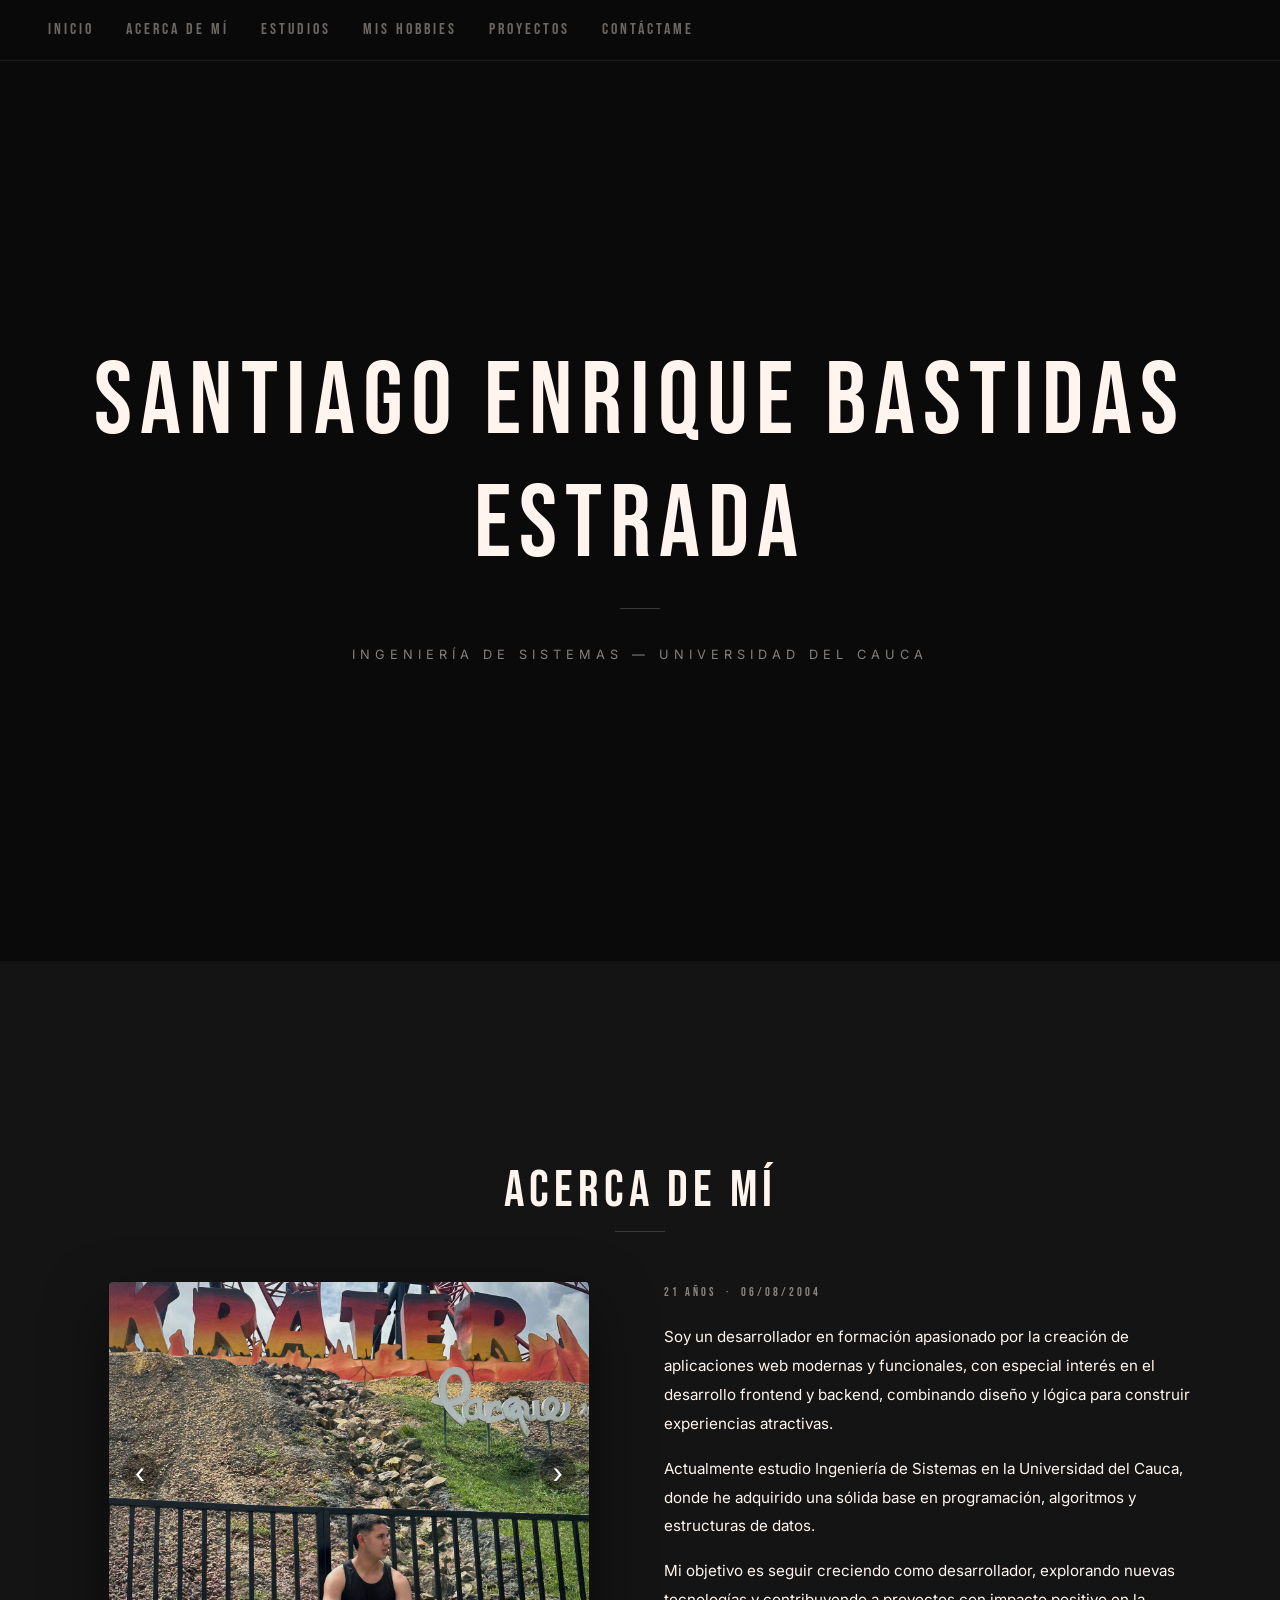
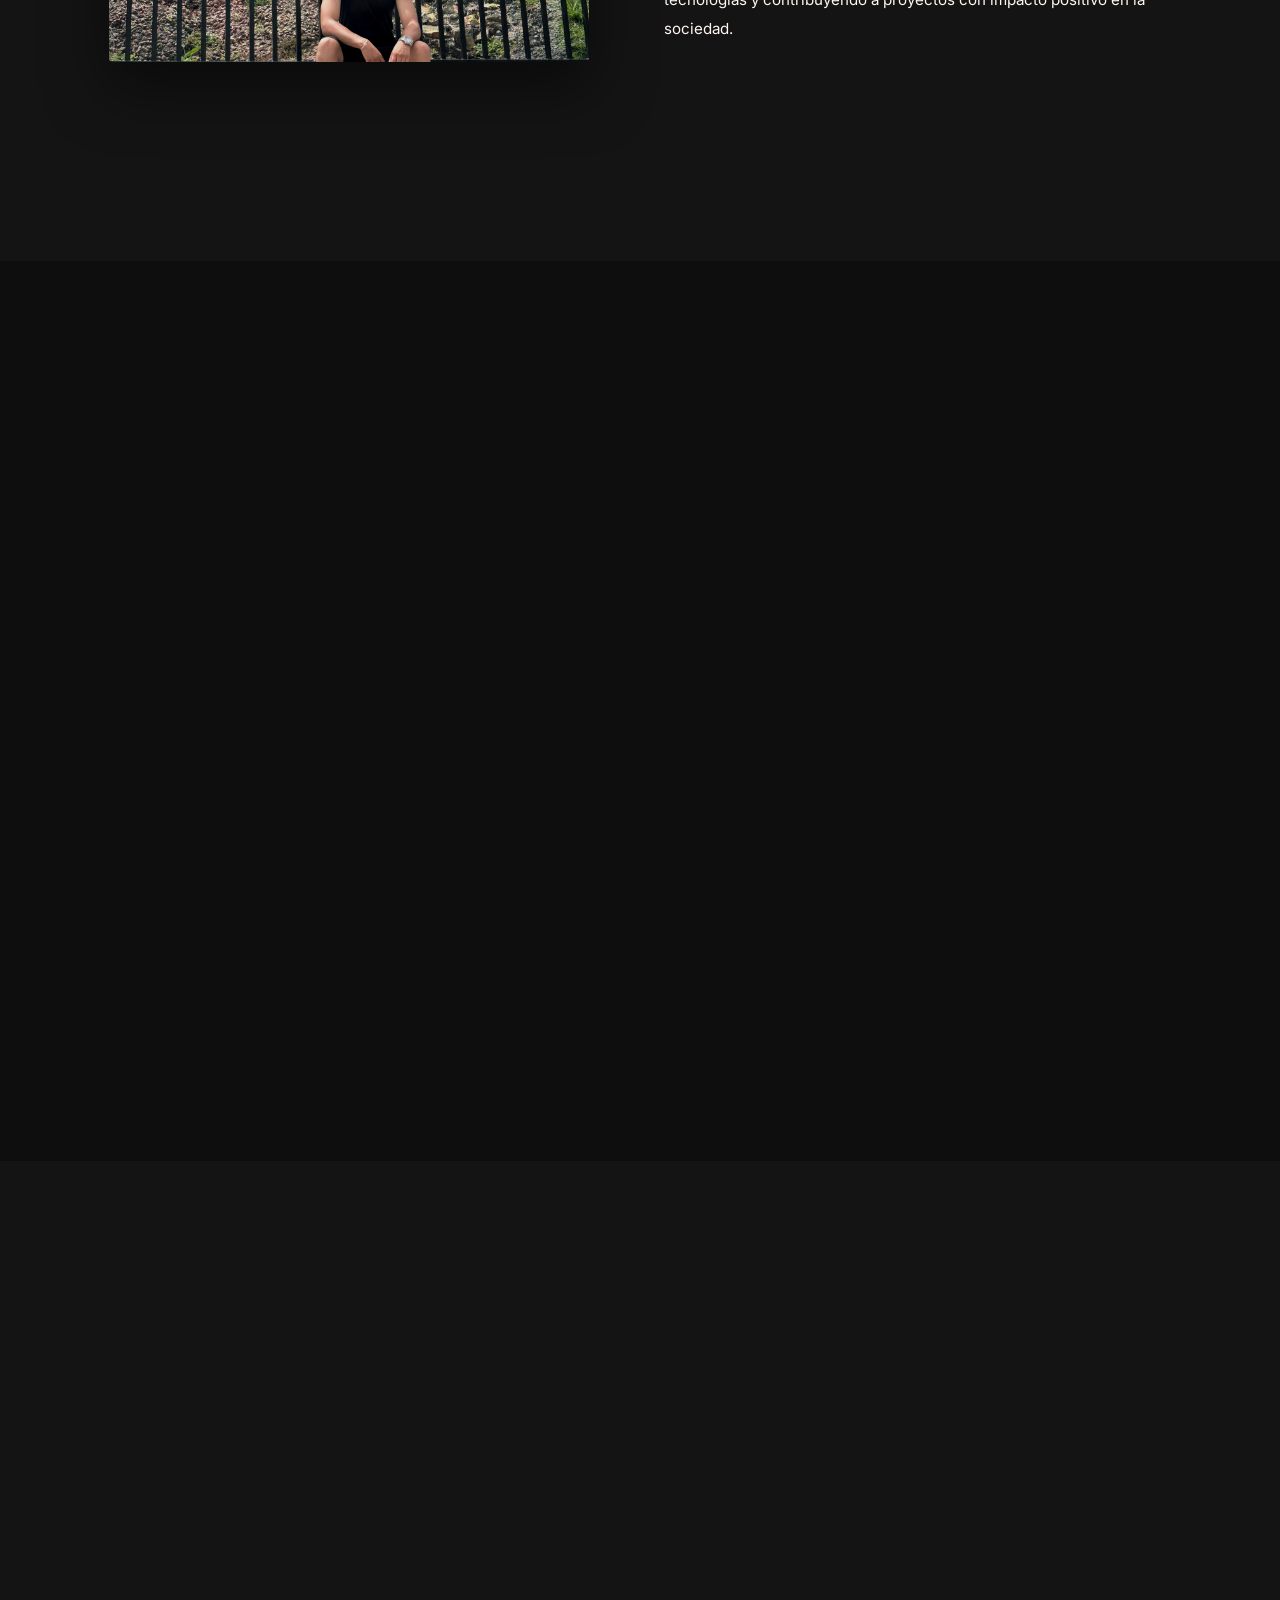
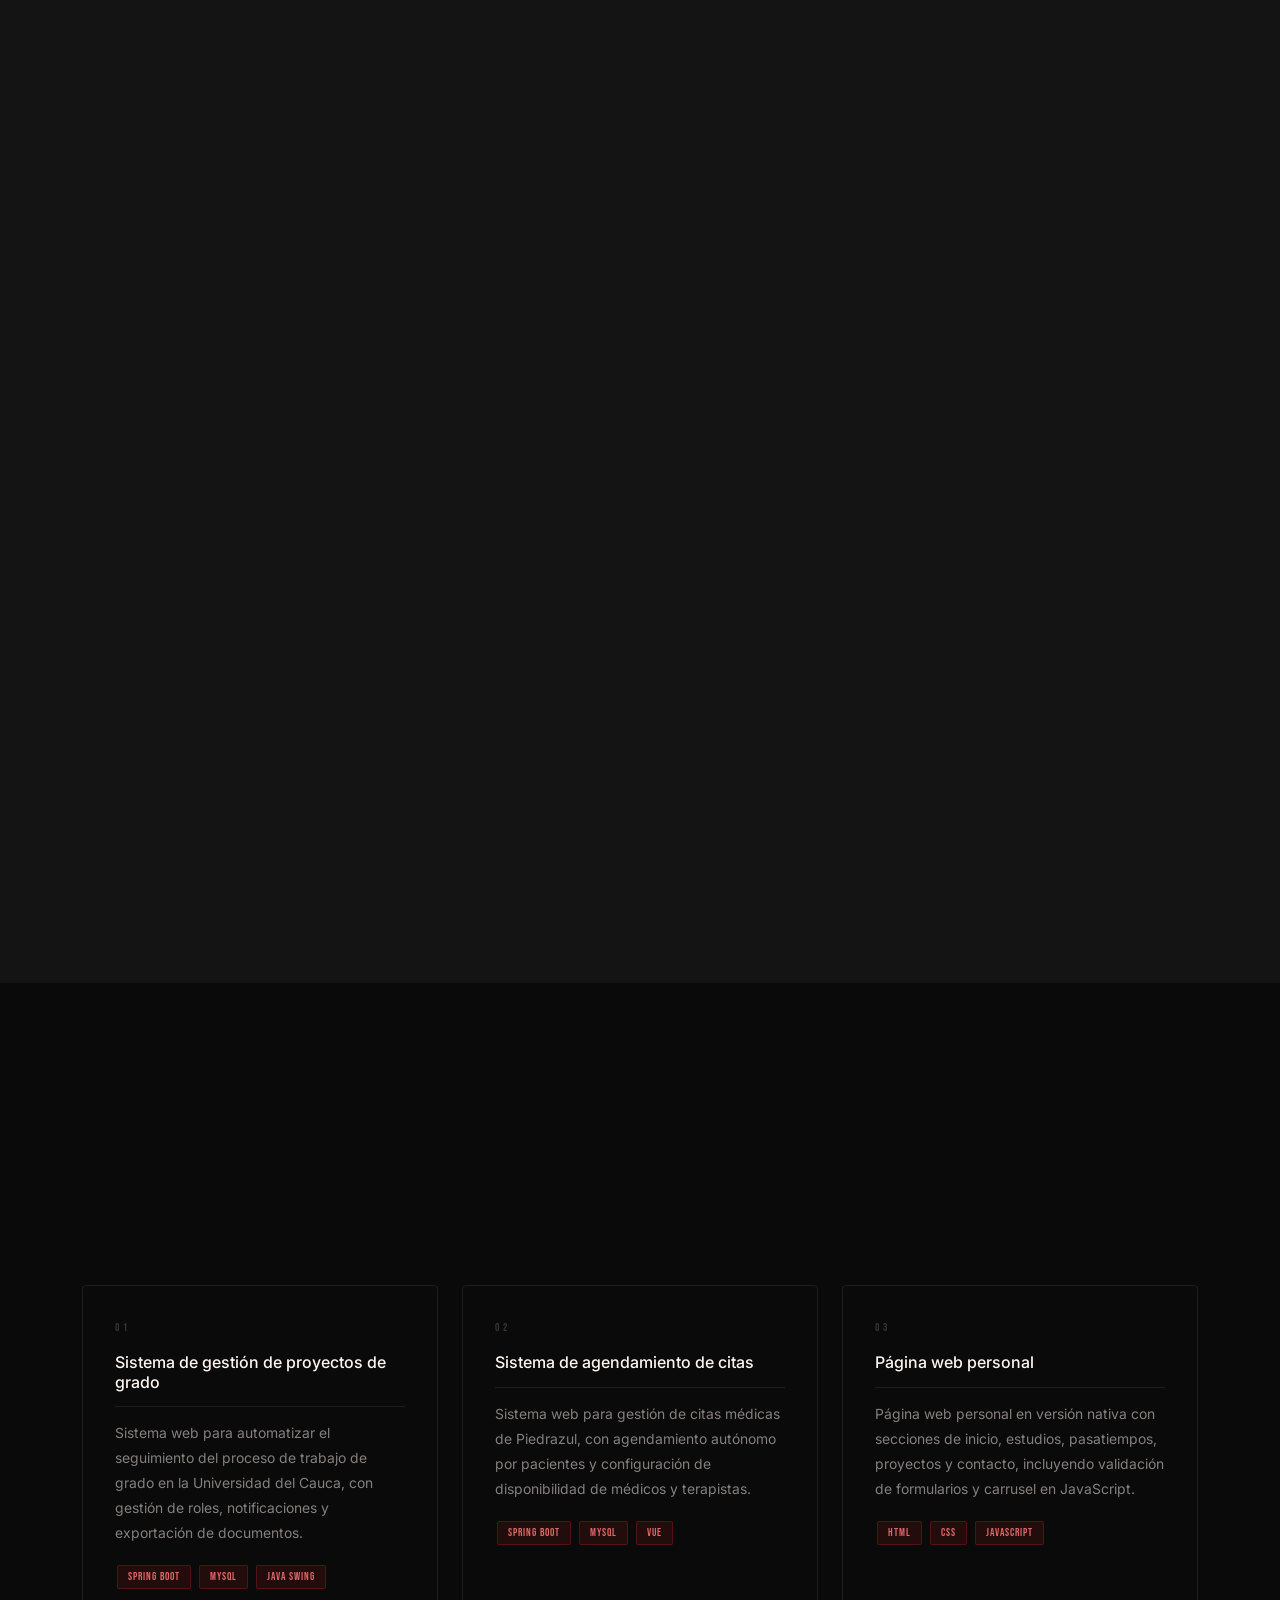
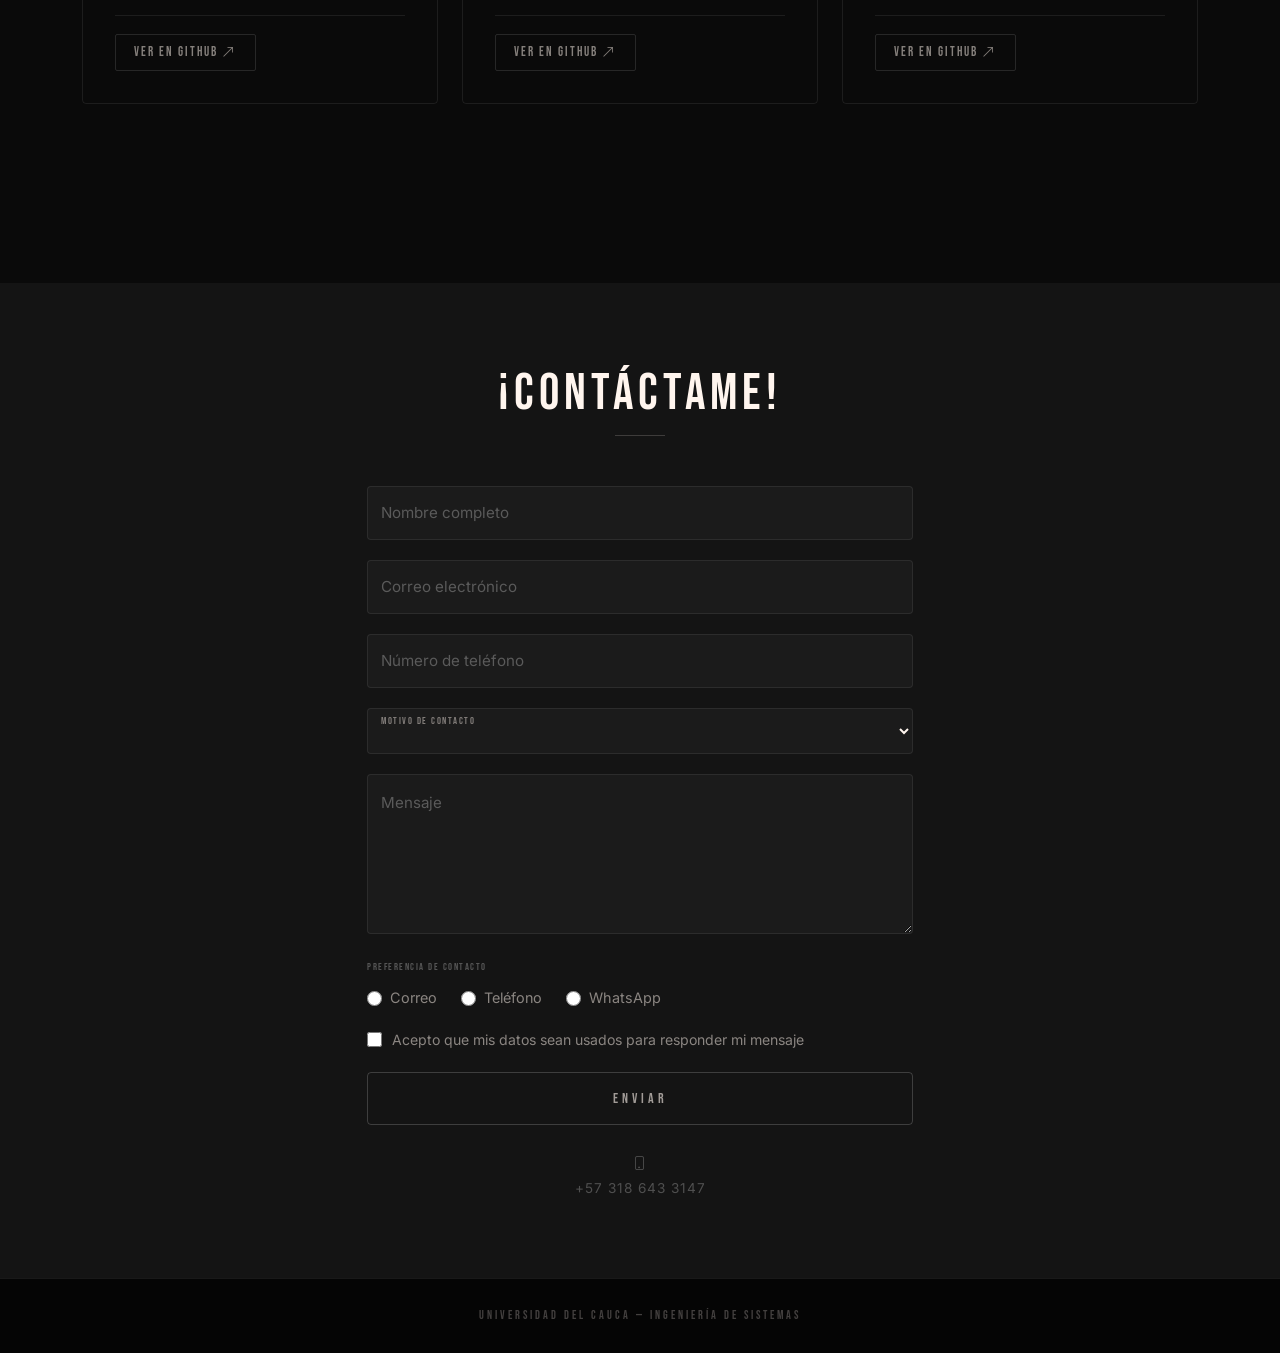
<file: SPA(SANTIAGO BASTIDAS)/index.html>
<!DOCTYPE html>
<html lang="es">
<head>
    <meta charset="utf-8" />
    <meta name="viewport" content="width=device-width, initial-scale=1" />
    <meta name="description" content="Curriculum Vitae - Santiago Bastidas" />
    <title>Santiago Bastidas - CV</title>
    <link href="https://cdn.jsdelivr.net/npm/bootstrap@5.3.0/dist/css/bootstrap.min.css" rel="stylesheet" />
    <link href="https://cdn.jsdelivr.net/npm/bootstrap-icons@1.10.5/font/bootstrap-icons.css" rel="stylesheet" />
    <link href="https://fonts.googleapis.com/css2?family=Bebas+Neue&family=Inter:wght@300;400;500&display=swap" rel="stylesheet">
    <link href="css/styles.css" rel="stylesheet" />
</head>
<body>

    <!-- NAVBAR -->
    <nav class="navbar navbar-expand-lg navbar-custom sticky-top">
        <div class="container-fluid">
            <button class="navbar-toggler" type="button" data-bs-toggle="collapse" data-bs-target="#navbarNav">
                <span class="navbar-toggler-icon"></span>
            </button>
            <div class="collapse navbar-collapse" id="navbarNav">
                <ul class="navbar-nav">
                    <li class="nav-item"><a class="nav-link" href="#inicio">Inicio</a></li>
                    <li class="nav-item"><a class="nav-link" href="#acerca">Acerca de mí</a></li>
                    <li class="nav-item"><a class="nav-link" href="#estudios">Estudios</a></li>
                    <li class="nav-item"><a class="nav-link" href="#hobbies">Mis Hobbies</a></li>
                    <li class="nav-item"><a class="nav-link" href="#proyectos">Proyectos</a></li>
                    <li class="nav-item"><a class="nav-link" href="#contacto">Contáctame</a></li>
                </ul>
            </div>
        </div>
    </nav>

    <!-- INICIO -->
    <section id="inicio">
        <h1>SANTIAGO ENRIQUE BASTIDAS ESTRADA</h1>
        <div class="linea-decorativa"></div>
        <p class="subtitulo">Ingeniería de Sistemas — Universidad del Cauca</p>
    </section>

    <!-- ACERCA DE MÍ -->
    <section id="acerca">
        <div class="container">
            <div class="titulo-wrapper animar">
                <h2 class="seccion-titulo">Acerca de mí</h2>
                <span class="titulo-linea"></span>
            </div>
            <div class="row align-items-center g-5">
                <div class="col-lg-6 animar-izq">
                    <div class="mi-carrusel" id="carouselMe">
                        <div class="mi-carrusel-track">
                            <img src="assets/img/presentacion1.JPG" alt="Foto 1">
                            <img src="assets/img/presentacion2.png" alt="Foto 2">
                            <img src="assets/img/presentacion3.JPG" alt="Foto 3">
                        </div>
                        <button class="mi-carrusel-btn prev" onclick="moverCarrusel('carouselMe', -1)">&#8249;</button>
                        <button class="mi-carrusel-btn next" onclick="moverCarrusel('carouselMe', 1)">&#8250;</button>
                    </div>
                </div>
                <div class="col-lg-6 animar-der">
                    <p style="color: var(--text-muted); font-size: 0.78rem; letter-spacing: 3px; margin-bottom: 20px; font-family: 'Bebas Neue', cursive;">
                        21 AÑOS &nbsp;·&nbsp; 06/08/2004
                    </p>
                    <p style="color: var(--text); line-height: 1.9; margin-bottom: 16px; font-size: 0.95rem;">
                        Soy un desarrollador en formación apasionado por la creación de aplicaciones web modernas y funcionales,
                        con especial interés en el desarrollo frontend y backend, combinando diseño y lógica para construir experiencias atractivas.
                    </p>
                    <p style="color: var(--text); line-height: 1.9; margin-bottom: 16px; font-size: 0.95rem;">
                        Actualmente estudio Ingeniería de Sistemas en la Universidad del Cauca,
                        donde he adquirido una sólida base en programación, algoritmos y estructuras de datos.
                    </p>
                    <p style="color: var(--text); line-height: 1.9; font-size: 0.95rem;">
                        Mi objetivo es seguir creciendo como desarrollador, explorando nuevas tecnologías
                        y contribuyendo a proyectos con impacto positivo en la sociedad.
                    </p>
                </div>
            </div>
        </div>
    </section>

    <!-- ESTUDIOS -->
    <section id="estudios">
        <div class="container">
            <div class="titulo-wrapper animar">
                <h2 class="seccion-titulo">Estudios</h2>
                <span class="titulo-linea"></span>
            </div>
            <div class="table-responsive animar">
                <table class="tablaEstudios">
                    <thead>
                        <tr>
                            <th>Nivel</th>
                            <th>Institución</th>
                            <th>Años</th>
                            <th>Ubicación</th>
                        </tr>
                    </thead>
                    <tbody>
                        <tr>
                            <th>Educación Escolar</th>
                            <td>Institución Educativa Seminario</td>
                            <td>2010 – 2021</td>
                            <td>Ipiales, Nariño</td>
                        </tr>
                        <tr>
                            <th>Educación Superior</th>
                            <td>Universidad del Cauca</td>
                            <td>2022 – 2026</td>
                            <td>Popayán, Cauca</td>
                        </tr>
                    </tbody>
                </table>
            </div>
        </div>
    </section>

    <!-- HOBBIES -->
    <section id="hobbies">
        <div class="container">
            <div class="titulo-wrapper animar">
                <h2 class="seccion-titulo">Mis Hobbies</h2>
                <span class="titulo-linea"></span>
            </div>

            <div class="hobby-card animar">
                <div class="mi-carrusel" id="carouselPasto">
                    <div class="mi-carrusel-track">
                        <img src="assets/img/h1.1.png" alt="Fútbol 1">
                        <img src="assets/img/h1.2.png" alt="Fútbol 2">
                        <img src="assets/img/h1.3.png" alt="Fútbol 3">
                    </div>
                    <button class="mi-carrusel-btn prev" onclick="moverCarrusel('carouselPasto', -1)">&#8249;</button>
                    <button class="mi-carrusel-btn next" onclick="moverCarrusel('carouselPasto', 1)">&#8250;</button>
                </div>
                <div>
                    <h5>Fútbol</h5>
                    <div class="hobby-linea"></div>
                    <p>Soy apasionado por el fútbol e hincha fiel del Deportivo Pasto. Sigo al equipo desde 2019 y disfruto ir al estadio a apoyarlos con la barra.</p>
                </div>
            </div>

            <div class="hobby-card reverse animar">
                <div>
                    <h5>Gimnasio</h5>
                    <div class="hobby-linea"></div>
                    <p>Disfruto mucho de la actividad física, especialmente del entrenamiento de fuerza. El gimnasio es mi espacio para desafiarme y mejorar mi rendimiento día a día.</p>
                </div>
                <img src="assets/img/h2.png" alt="Gimnasio">
            </div>

            <div class="hobby-card animar">
                <img src="assets/img/h3.png" alt="Boxeo">
                <div>
                    <h5>Boxeo</h5>
                    <div class="hobby-linea"></div>
                    <p>Me apasiona el boxeo, tanto practicarlo como ver peleas. Valoro la disciplina y la técnica que exige este deporte de contacto.</p>
                </div>
            </div>
        </div>
    </section>

    <!-- PROYECTOS -->
    <section id="proyectos">
        <div class="container">
            <div class="titulo-wrapper animar">
                <h2 class="seccion-titulo">Proyectos</h2>
                <span class="titulo-linea"></span>
            </div>
            <div class="row g-4">

                <div class="col-md-4 animar">
                    <div class="card-proyecto">
                        <div>
                            <p class="numero">01</p>
                            <h5>Sistema de gestión de proyectos de grado</h5>
                            <p>Sistema web para automatizar el seguimiento del proceso de trabajo de grado en la Universidad del Cauca, con gestión de roles, notificaciones y exportación de documentos.</p>
                            <div>
                                <span class="badge-tech">Spring Boot</span>
                                <span class="badge-tech">MySQL</span>
                                <span class="badge-tech">Java Swing</span>
                            </div>
                        </div>
                        <div class="card-footer-proyecto">
                            <a href="https://github.com/SantiagoBastidas04/proyectoCursoMicroservicios" target="_blank" class="btn-github">
                                Ver en GitHub <i class="bi bi-arrow-up-right"></i>
                            </a>
                        </div>
                    </div>
                </div>

                <div class="col-md-4 animar">
                    <div class="card-proyecto">
                        <div>
                            <p class="numero">02</p>
                            <h5>Sistema de agendamiento de citas</h5>
                            <p>Sistema web para gestión de citas médicas de Piedrazul, con agendamiento autónomo por pacientes y configuración de disponibilidad de médicos y terapistas.</p>
                            <div>
                                <span class="badge-tech">Spring Boot</span>
                                <span class="badge-tech">MySQL</span>
                                <span class="badge-tech">Vue</span>
                            </div>
                        </div>
                        <div class="card-footer-proyecto">
                            <a href="https://github.com/Alexmax404/PIEDRA-AZUL---SWIII-" target="_blank" class="btn-github">
                                Ver en GitHub <i class="bi bi-arrow-up-right"></i>
                            </a>
                        </div>
                    </div>
                </div>

                <div class="col-md-4 animar">
                    <div class="card-proyecto">
                        <div>
                            <p class="numero">03</p>
                            <h5>Página web personal</h5>
                            <p>Página web personal en versión nativa con secciones de inicio, estudios, pasatiempos, proyectos y contacto, incluyendo validación de formularios y carrusel en JavaScript.</p>
                            <div>
                                <span class="badge-tech">HTML</span>
                                <span class="badge-tech">CSS</span>
                                <span class="badge-tech">JavaScript</span>
                            </div>
                        </div>
                        <div class="card-footer-proyecto">
                            <a href="https://github.com/SantiagoBastidas04/PaginaPresentacion" target="_blank" class="btn-github">
                                Ver en GitHub <i class="bi bi-arrow-up-right"></i>
                            </a>
                        </div>
                    </div>
                </div>

            </div>
        </div>
    </section>

    <!-- CONTACTO -->
    <section id="contacto">
        <div class="container">
            <div class="titulo-wrapper animar">
                <h2 class="seccion-titulo">¡Contáctame!</h2>
                <span class="titulo-linea"></span>
            </div>
            <div class="row justify-content-center">
                <div class="col-lg-6 col-md-8 animar">

                    <form id="contactForm" novalidate>

                        <div class="campo-flotante">
                            <input class="campo-input" id="name" type="text" placeholder=" " required>
                            <label class="campo-label" for="name">Nombre completo</label>
                            <span class="campo-error">Ingresa tu nombre</span>
                        </div>

                        <div class="campo-flotante">
                            <input class="campo-input" id="email" type="email" placeholder=" " required>
                            <label class="campo-label" for="email">Correo electrónico</label>
                            <span class="campo-error">Ingresa un correo válido</span>
                        </div>

                        <div class="campo-flotante">
                            <input class="campo-input" id="phone" type="tel" placeholder=" " required>
                            <label class="campo-label" for="phone">Número de teléfono</label>
                            <span class="campo-error">Ingresa un número válido</span>
                        </div>

                        <div class="campo-flotante">
                            <select class="campo-input campo-select" id="motivo" required>
                                <option value="" disabled selected></option>
                                <option value="trabajo">Oferta de trabajo</option>
                                <option value="proyecto">Colaboración en proyecto</option>
                                <option value="consulta">Consulta general</option>
                                <option value="otro">Otro</option>
                            </select>
                            <label class="campo-label" for="motivo">Motivo de contacto</label>
                            <span class="campo-error">Selecciona un motivo</span>
                        </div>

                        <div class="campo-flotante">
                            <textarea class="campo-input campo-textarea" id="message" placeholder=" " required></textarea>
                            <label class="campo-label" for="message">Mensaje</label>
                            <span class="campo-error">Escribe un mensaje</span>
                        </div>

                        <div class="campo-grupo">
                            <p class="campo-grupo-label">Preferencia de contacto</p>
                            <div class="d-flex gap-4">
                                <label class="campo-radio">
                                    <input type="radio" name="preferencia" value="email" required>
                                    <span>Correo</span>
                                </label>
                                <label class="campo-radio">
                                    <input type="radio" name="preferencia" value="telefono">
                                    <span>Teléfono</span>
                                </label>
                                <label class="campo-radio">
                                    <input type="radio" name="preferencia" value="whatsapp">
                                    <span>WhatsApp</span>
                                </label>
                            </div>
                            <span class="campo-error" id="error-preferencia">Selecciona una preferencia</span>
                        </div>

                        <div class="campo-grupo">
                            <label class="campo-checkbox">
                                <input type="checkbox" id="terminos" required>
                                <span>Acepto que mis datos sean usados para responder mi mensaje</span>
                            </label>
                            <span class="campo-error" id="error-terminos">Debes aceptar los términos</span>
                        </div>

                        <div class="mensaje-exito oculto" id="submitSuccessMessage">
                            ¡Mensaje enviado correctamente!
                        </div>
                        <div class="mensaje-error-form oculto" id="submitErrorMessage">
                            Por favor corrige los errores antes de enviar
                        </div>

                        <button class="btn-enviar" type="submit">Enviar</button>
                    </form>

                    <div class="contacto-telefono">
                        <i class="bi bi-phone"></i>
                        <p>+57 318 643 3147</p>
                    </div>

                </div>
            </div>
        </div>
    </section>

    <!-- FOOTER -->
    <footer>
        <p>Universidad del Cauca — Ingeniería de Sistemas</p>
    </footer>

    <script src="https://cdn.jsdelivr.net/npm/bootstrap@5.3.0/dist/js/bootstrap.bundle.min.js"></script>
    <script src="js/scripts.js"></script>

</body>
</html>
</file>
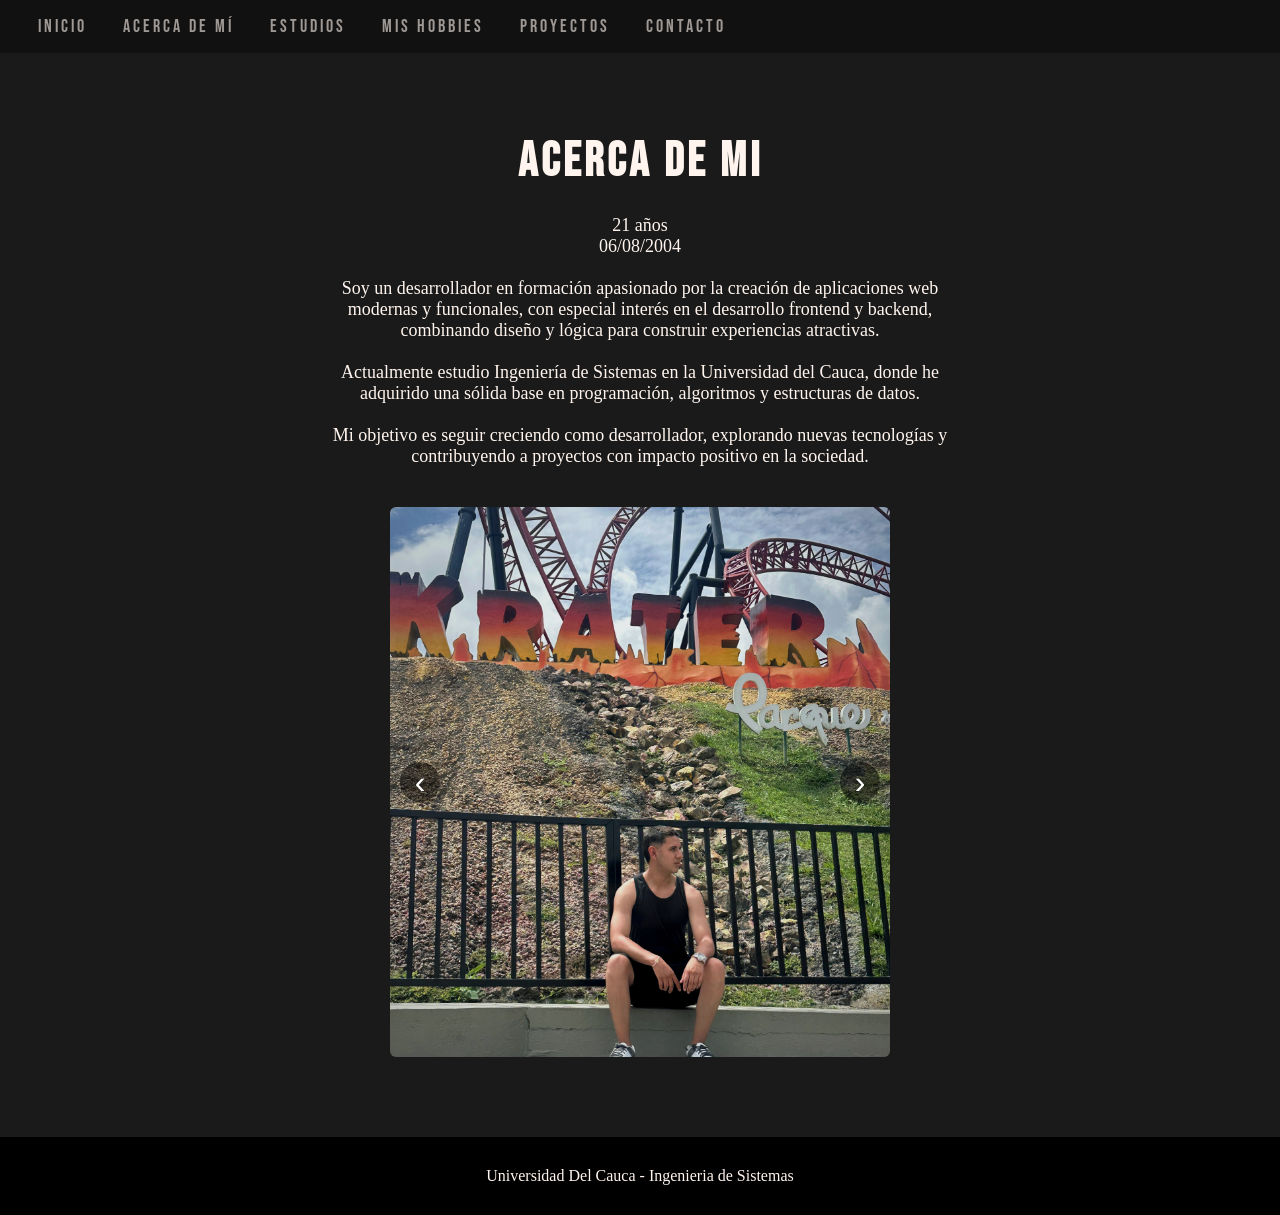
<file: MPA(SANTIAGOBASTIDAS)/pages/about.html>
<!DOCTYPE html>
<html lang="es">

<head>
    <meta charset="utf-8" />
    <meta name="viewport" content="width=device-width, initial-scale=1" />
    <meta name="description" content="Curriculum Vitae - Santiago Bastidas" />
    <link href="https://fonts.googleapis.com/css2?family=Bebas+Neue&display=swap" rel="stylesheet">
    <title>Santiago Bastidas - Acerca de mi</title>
    <link href="../css/styles.css" rel="stylesheet" />
    
</head>

<body id="page-top">
    <header class="masthead">
        <div id="navegacionTitulo">
            <nav class="barraNav" id="mainNav">
                <div class="nav-inner">
                    <ul class="nav-links">
                        <li><a href="..\index.html">Inicio</a></li>
                        <li><a href="about.html">Acerca de mí</a></li>
                        <li><a href="estudios.html">Estudios</a></li>
                        <li><a href="pasatiempos.html">Mis Hobbies</a></li>
                        <li><a href="proyectos.html">Proyectos</a></li>
                        <li><a href="contacto.html">Contacto</a></li>
                    </ul>
                </div>
            </nav>
        </div>
    </header>

    <div class="about-content">
        <h2>Acerca de mi</h2>
        <p>
            21 años <br>
            06/08/2004
        </p>
        <p>
            <br>
            Soy un desarrollador en formación apasionado por la creación de aplicaciones web modernas y funcionales,
            con especial interés en el desarrollo frontend y backend, combinando diseño y lógica para construir
            experiencias atractivas.
            <br><br>
            Actualmente estudio Ingeniería de Sistemas en la Universidad del Cauca,
            donde he adquirido una sólida base en programación, algoritmos y estructuras de datos.
            <br><br>
            Mi objetivo es seguir creciendo como desarrollador, explorando nuevas tecnologías
            y contribuyendo a proyectos con impacto positivo en la sociedad.
        </p>
        <div class="mi-carrusel" id="carouselMe">
            <div class="mi-carrusel-track">
                <img src="../assets/img/presentacion1.JPG" alt="Primera Imagen">
                <img src="../assets/img/presentacion2.png" alt="Segunda Imagen">
                <img src="../assets/img/presentacion3.JPG" alt="Tercera Imagen">
            </div>
            <button class="mi-carrusel-btn prev" onclick="moverCarrusel('carouselMe', -1)">&#8249;</button>
            <button class="mi-carrusel-btn next" onclick="moverCarrusel('carouselMe', 1)">&#8250;</button>
        </div>
    </div>


    <footer>
        <div>
        <p> Universidad Del Cauca - Ingenieria de Sistemas </p>
        </div>
    </footer>
    <script src="../js/scripts.js" ></script>
</body>

</html>
</file>
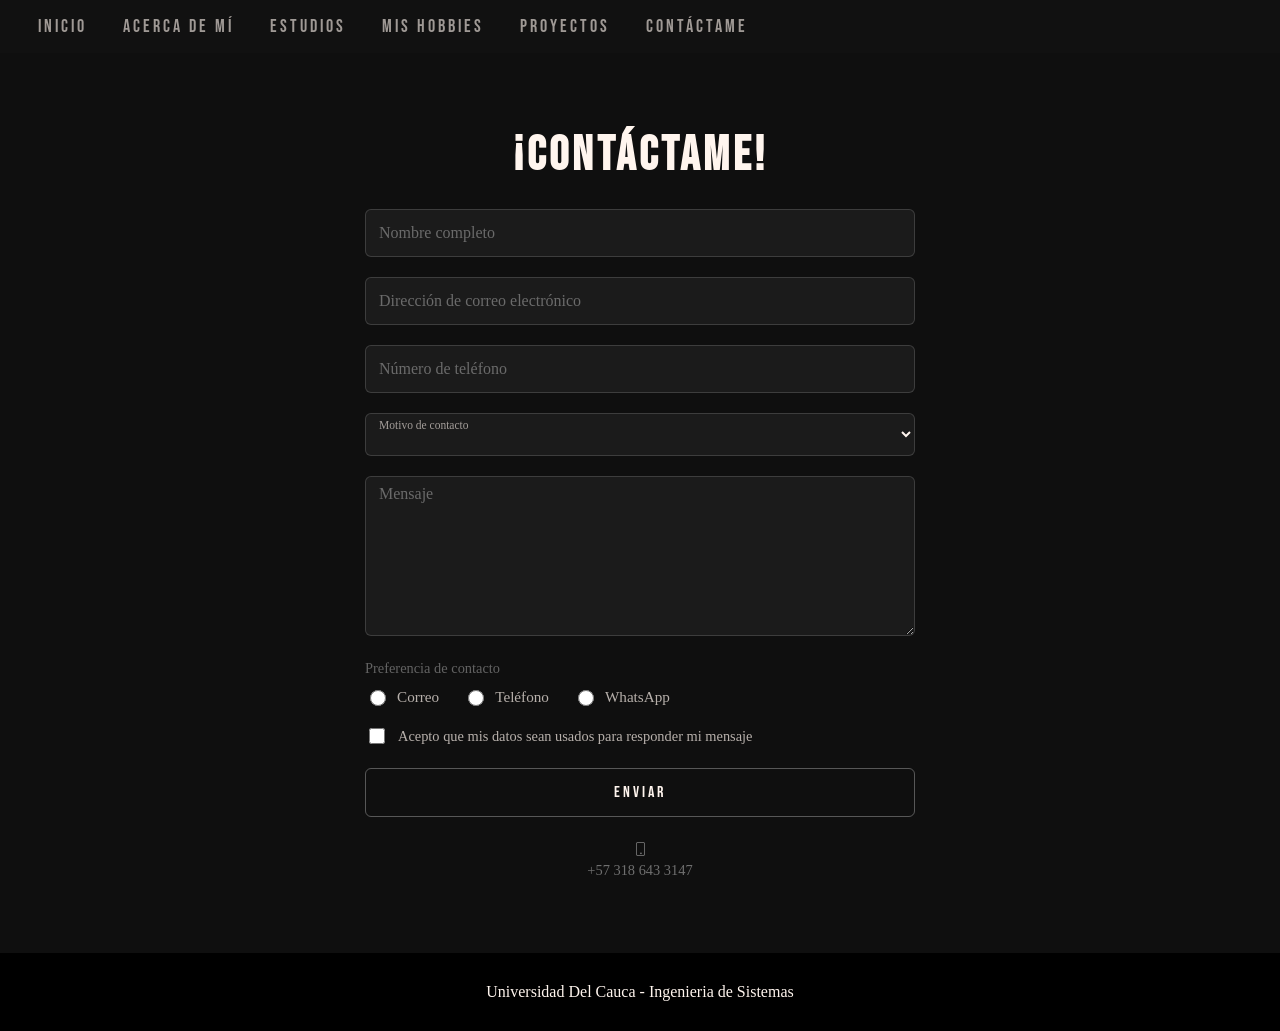
<file: MPA(SANTIAGOBASTIDAS)/pages/contacto.html>
<!DOCTYPE html>
<html lang="es">

<head>
    <meta charset="utf-8" />
    <meta name="viewport" content="width=device-width, initial-scale=1" />
    <meta name="description" content="Curriculum Vitae - Santiago Bastidas" />
    <link href="https://fonts.googleapis.com/css2?family=Bebas+Neue&display=swap" rel="stylesheet">
    <title>Santiago Bastidas - Contacto</title>
    <link rel="icon" type="image/x-icon" href="assets/favicon.ico" />
    <link href="https://cdn.jsdelivr.net/npm/bootstrap-icons@1.5.0/font/bootstrap-icons.css" rel="stylesheet" />
    <link href="../css/styles.css" rel="stylesheet" />
</head>

<body id="page-top">
    <header class="masthead">
        <div id="navegacionTitulo">
            <nav class="barraNav" id="mainNav">
                <div class="nav-inner">
                    <ul class="nav-links">
                        <li><a href="..\index.html">Inicio</a></li>
                        <li><a href="about.html">Acerca de mí</a></li>
                        <li><a href="estudios.html">Estudios</a></li>
                        <li><a href="pasatiempos.html">Mis Hobbies</a></li>
                        <li><a href="proyectos.html">Proyectos</a></li>
                        <li><a href="contacto.html">Contáctame</a></li>
                    </ul>
                </div>
            </nav>
        </div>
    </header>

    <div class="contacto-content">
        <h2>¡Contáctame!</h2>
        <div class="formContact">

            <form id="contactForm" novalidate>

                <div class="campo-flotante">
                    <input class="campo-input" id="name" type="text" placeholder=" " required>
                    <label class="campo-label" for="name">Nombre completo</label>
                    <span class="campo-error">Ingresa tu nombre</span>
                </div>

                <div class="campo-flotante">
                    <input class="campo-input" id="email" type="email" placeholder=" " required>
                    <label class="campo-label" for="email">Dirección de correo electrónico</label>
                    <span class="campo-error">Ingresa un correo válido</span>
                </div>

                <div class="campo-flotante">
                    <input class="campo-input" id="phone" type="tel" placeholder=" " required>
                    <label class="campo-label" for="phone">Número de teléfono</label>
                    <span class="campo-error">Ingresa un número válido</span>
                </div>

                <div class="campo-flotante">
                    <select class="campo-input campo-select" id="motivo" required>
                        <option value="" disabled selected></option>
                        <option value="trabajo">Oferta de trabajo</option>
                        <option value="proyecto">Colaboración en proyecto</option>
                        <option value="consulta">Consulta general</option>
                        <option value="otro">Otro</option>
                    </select>
                    <label class="campo-label campo-label-select" for="motivo">Motivo de contacto</label>
                    <span class="campo-error">Selecciona un motivo</span>
                </div>

                <div class="campo-flotante">
                    <textarea class="campo-input campo-textarea" id="message" placeholder=" " required></textarea>
                    <label class="campo-label" for="message">Mensaje</label>
                    <span class="campo-error">Escribe un mensaje</span>
                </div>

               
                <div class="campo-grupo">
                    <p class="campo-grupo-label">Preferencia de contacto</p>
                    <div class="campo-radio-group">
                        <label class="campo-radio">
                            <input type="radio" name="preferencia" value="email" required>
                            <span>Correo</span>
                        </label>
                        <label class="campo-radio">
                            <input type="radio" name="preferencia" value="telefono">
                            <span>Teléfono</span>
                        </label>
                        <label class="campo-radio">
                            <input type="radio" name="preferencia" value="whatsapp">
                            <span>WhatsApp</span>
                        </label>
                    </div>
                    <span class="campo-error" id="error-preferencia">Selecciona una preferencia</span>
                </div>

                
                <div class="campo-grupo">
                    <label class="campo-checkbox">
                        <input type="checkbox" id="terminos" required>
                        <span>Acepto que mis datos sean usados para responder mi mensaje</span>
                    </label>
                    <span class="campo-error" id="error-terminos">Debes aceptar los términos</span>
                </div>

                <div class="mensaje-exito oculto" id="submitSuccessMessage">
                    ¡Mensaje enviado correctamente!
                </div>
                <div class="mensaje-error oculto" id="submitErrorMessage">
                    Por favor corrige los errores antes de enviar
                </div>

                <button class="btn-enviar" id="submitButton" type="submit">Enviar</button>

            </form>

            <div class="contacto-telefono">
                <i class="bi bi-phone fs-2"></i>
                <p>+57 318 643 3147</p>
            </div>

        </div>
    </div>


    <footer>
        <div>
            <p> Universidad Del Cauca - Ingenieria de Sistemas </p>
        </div>
    </footer>
    <script src="..\js\scripts.js"></script>
</body>

</html>
</file>
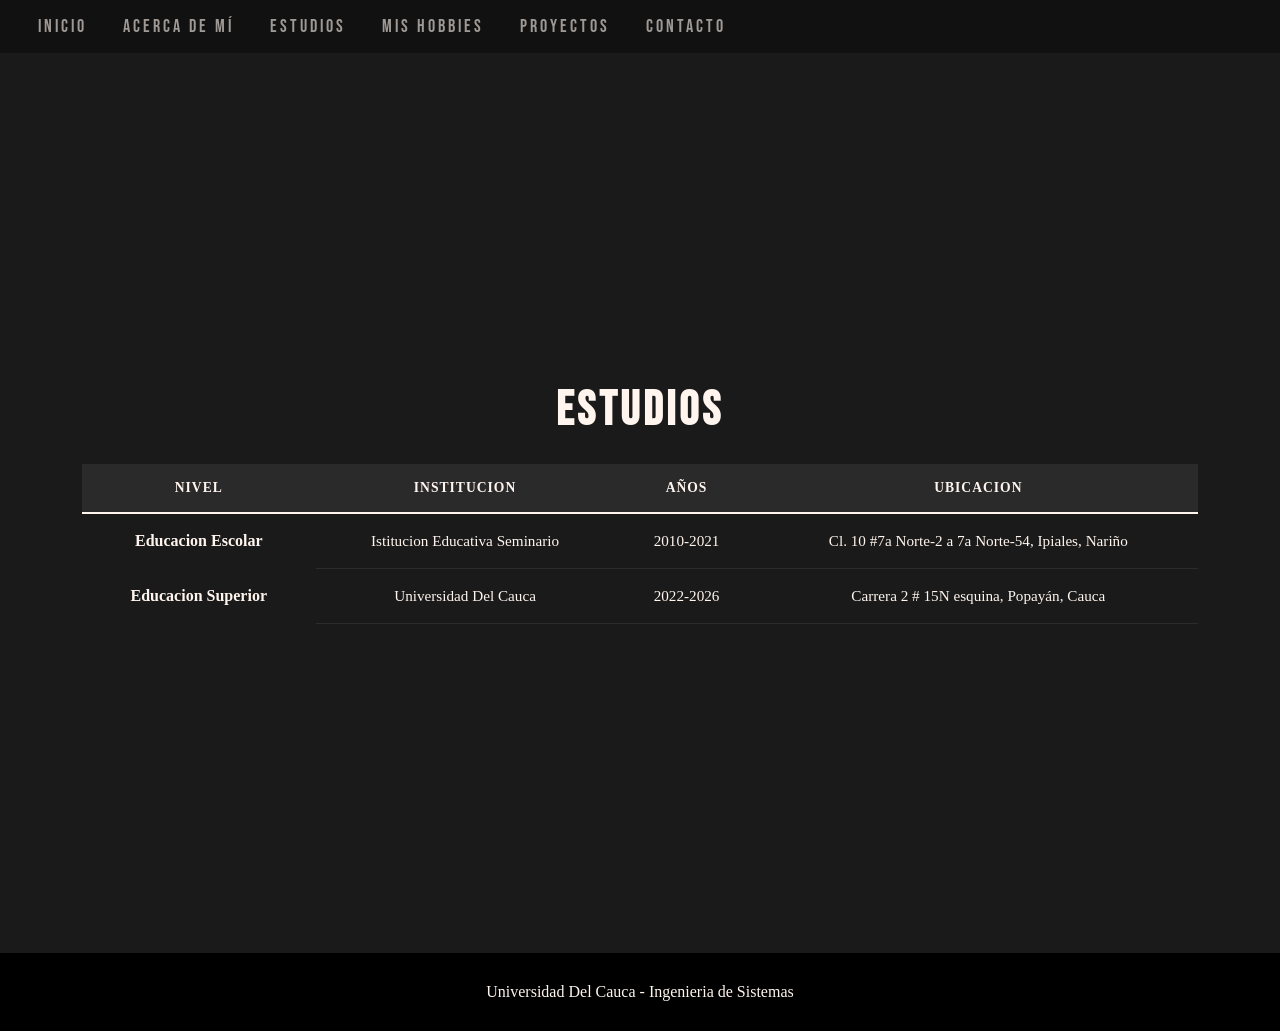
<file: MPA(SANTIAGOBASTIDAS)/pages/estudios.html>
<!DOCTYPE html>
<html lang="es">
    <head>
        <meta charset="utf-8" />
        <meta name="viewport" content="width=device-width, initial-scale=1" />
        <meta name="description" content="Curriculum Vitae - Santiago Bastidas" />
        <link href="https://fonts.googleapis.com/css2?family=Bebas+Neue&display=swap" rel="stylesheet">
        <title>Santiago Bastidas - Estudios</title>
        <link href="../css/styles.css" rel="stylesheet" />
    </head>
    <body id="page-top">
        <header class="masthead">
            <div id="navegacionTitulo">
                <nav class="barraNav" id="mainNav">
                    <div class="nav-inner">
                        <ul class="nav-links">
                            <li><a href="..\index.html">Inicio</a></li>
                            <li><a href="about.html">Acerca de mí</a></li>
                            <li><a href="estudios.html">Estudios</a></li>
                            <li><a href="pasatiempos.html">Mis Hobbies</a></li>
                            <li><a href="proyectos.html">Proyectos</a></li>
                            <li><a href="contacto.html">Contacto</a></li>
                        </ul>
                    </div>
                </nav>
            </div>
        </header>

        <div class="estudy-content">
                <h2 style="text-align: center;">Estudios</h2>
                <table class="tablaEstudios">
                        <thead>
                            <tr>
                            <th scope="col">Nivel</th>
                            <th scope="col">Institucion</th>
                            <th scope="col">Años</th>
                            <th scope="col">Ubicacion</th>
                            </tr>
                        </thead>
                        <tbody>
                            <tr>
                            <th scope="row">Educacion Escolar</th>
                            <td>Istitucion Educativa Seminario</td>
                            <td>2010-2021</td>
                            <td>Cl. 10 #7a Norte-2 a 7a Norte-54, Ipiales, Nariño</td>
                            </tr>
                            <tr>
                            <th scope="row">Educacion Superior</th>
                            <td>Universidad Del Cauca</td>
                            <td>2022-2026</td>
                            <td>Carrera 2 # 15N esquina, Popayán, Cauca</td>
                            </tr>
                        </tbody>
                    </table>
        </div>
    

     <footer>
        <div>
        <p> Universidad Del Cauca - Ingenieria de Sistemas </p>
        </div>
    </footer>
     <script src="..\js\scripts.js"></script>
    </body>
</html>
</file>
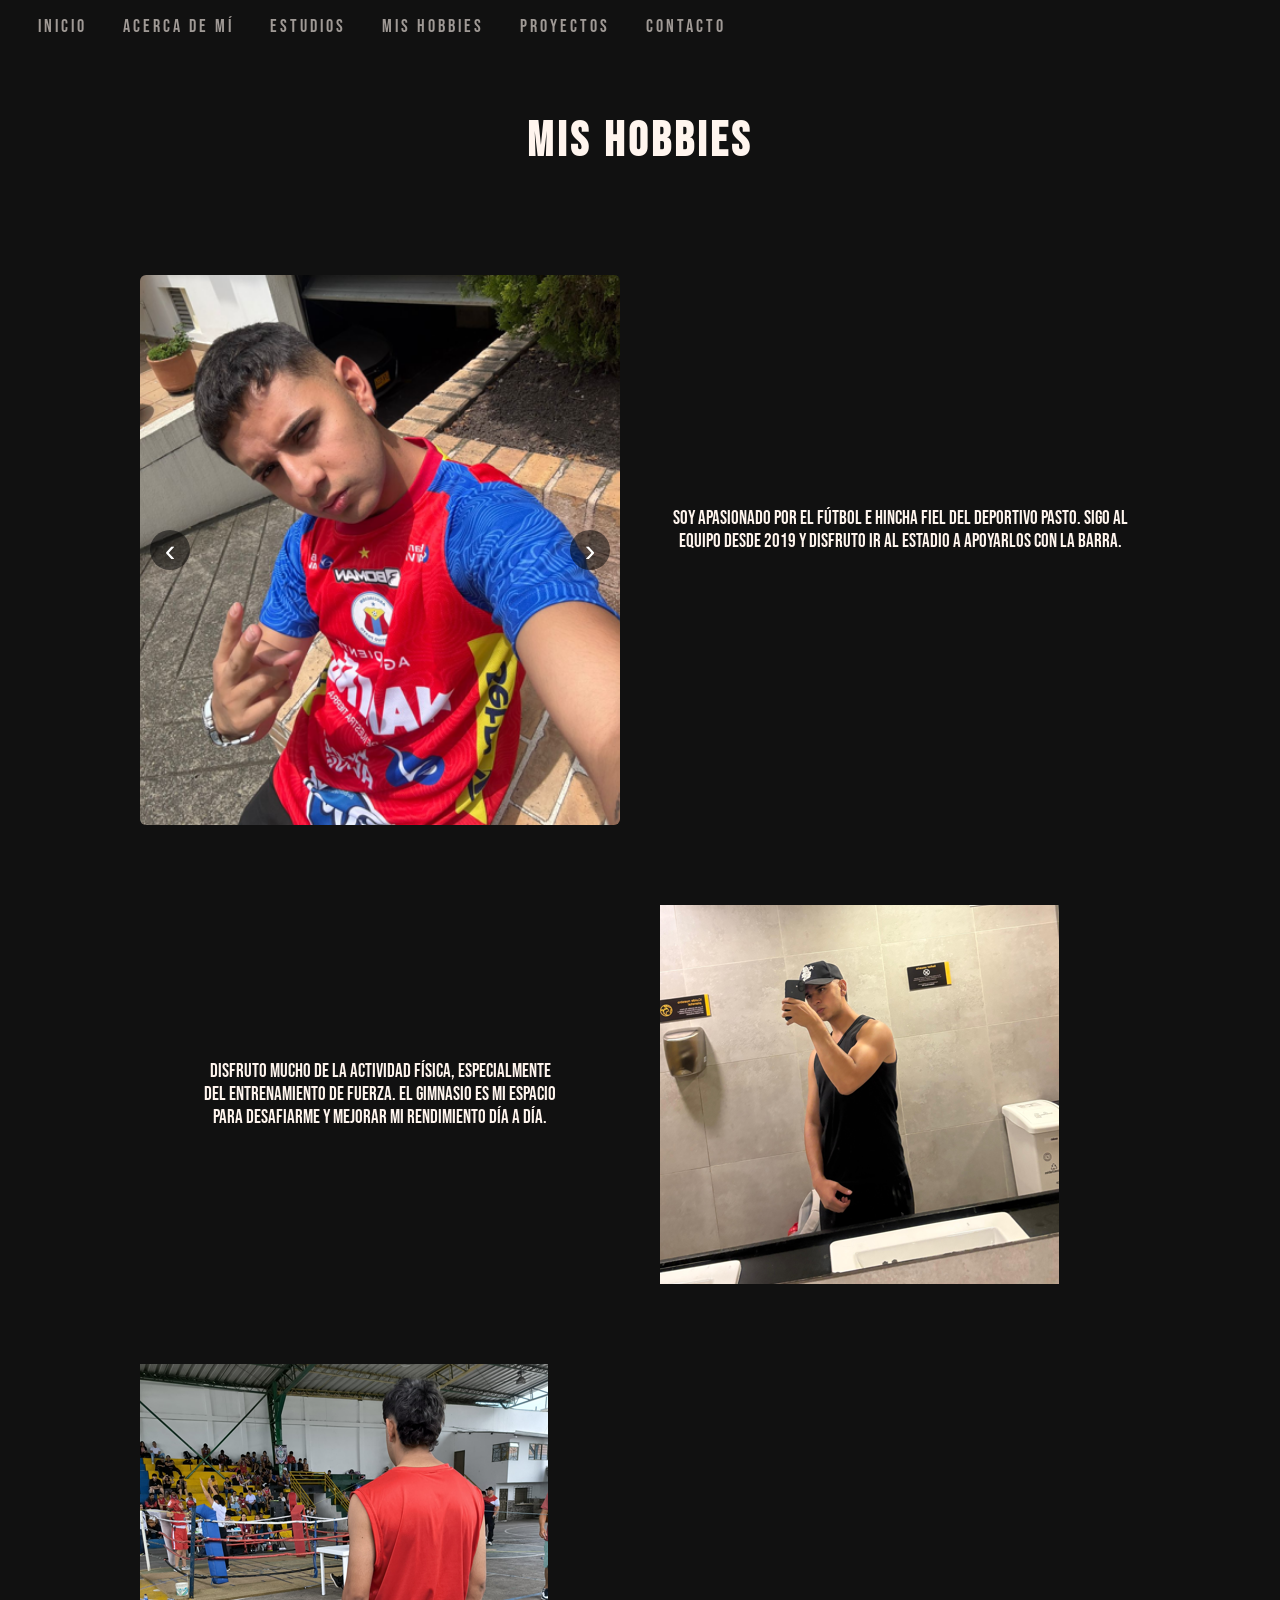
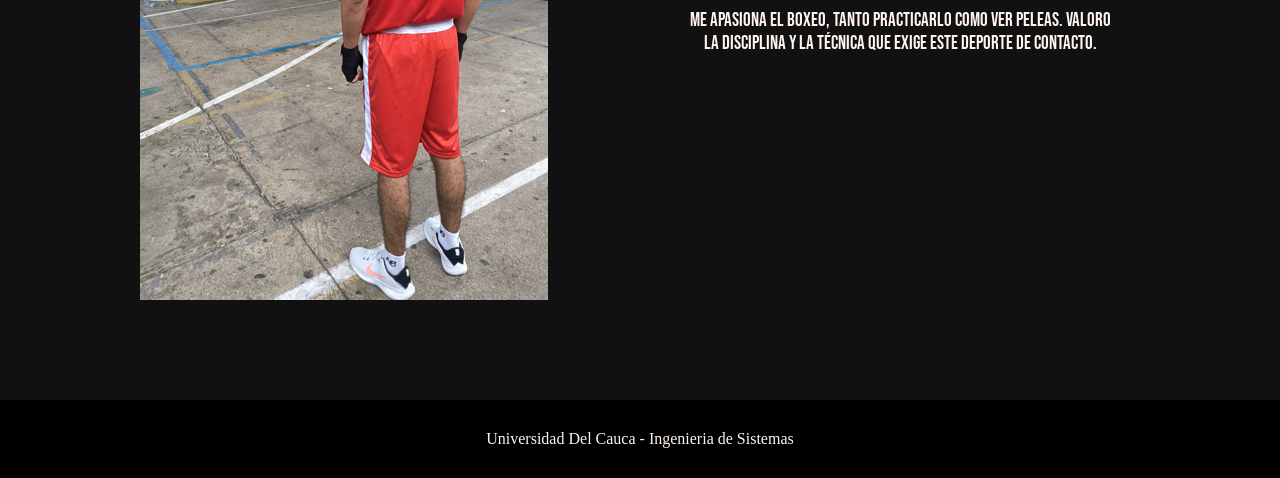
<file: MPA(SANTIAGOBASTIDAS)/pages/pasatiempos.html>
<!DOCTYPE html>
<html lang="es">
    <head>
        <meta charset="utf-8" />
        <meta name="viewport" content="width=device-width, initial-scale=1" />
        <meta name="description" content="Curriculum Vitae - Santiago Bastidas" />
        <link href="https://fonts.googleapis.com/css2?family=Bebas+Neue&display=swap" rel="stylesheet">
        <title>Santiago Bastidas - Hobbies</title>
        <link href="../css/styles.css" rel="stylesheet" />
    </head>
    <body id="page-top">
        <header class="masthead">
            <div id="navegacionTitulo">
                <nav class="barraNav" id="mainNav">
                    <div class="nav-inner">
                        <ul class="nav-links">
                            <li><a href="..\index.html">Inicio</a></li>
                            <li><a href="about.html">Acerca de mí</a></li>
                            <li><a href="estudios.html">Estudios</a></li>
                            <li><a href="pasatiempos.html">Mis Hobbies</a></li>
                            <li><a href="proyectos.html">Proyectos</a></li>
                            <li><a href="contacto.html">Contacto</a></li>
                        </ul>
                    </div>
                </nav>
            </div>
        </header>

        <div class="hobbies-content">
            <h2>Mis hobbies</h2>

            <div class="gridFutbol">
                <div class="mi-carrusel" id="carouselPasto">
                    <div class="mi-carrusel-track">
                        <img src="../assets/img/h1.1.png" alt="Primera Imagen">
                        <img src="../assets/img/h1.2.png" alt="Segunda Imagen">
                        <img src="../assets/img/h1.3.png" alt="Tercera Imagen">
                    </div>
                    <button class="mi-carrusel-btn prev" onclick="moverCarrusel('carouselPasto', -1)">&#8249;</button>
                    <button class="mi-carrusel-btn next" onclick="moverCarrusel('carouselPasto', 1)">&#8250;</button>
                </div>
                <p>
                    Soy apasionado por el fútbol e hincha fiel del Deportivo Pasto.
                    Sigo al equipo desde 2019 y disfruto ir al estadio a apoyarlos con la barra.
                </p>
            </div>

            <div class="gridGym">
                <p>
                    Disfruto mucho de la actividad física, especialmente del entrenamiento de fuerza.
                    El gimnasio es mi espacio para desafiarme y mejorar mi rendimiento día a día.
                </p>
                <img src="../assets/img/h2.png" alt="Gym">
            </div>

            <div class="gridBox">
                <img src="../assets/img/h3.png" alt="Boxeo">
                <p>
                    Me apasiona el boxeo, tanto practicarlo como ver peleas.
                    Valoro la disciplina y la técnica que exige este deporte de contacto.
                </p>
            </div>
        </div>

        <footer>
            <div>
                <p>Universidad Del Cauca - Ingenieria de Sistemas</p>
            </div>
        </footer>
        <script src="..\js\scripts.js"></script>
    </body>
</html>
</file>
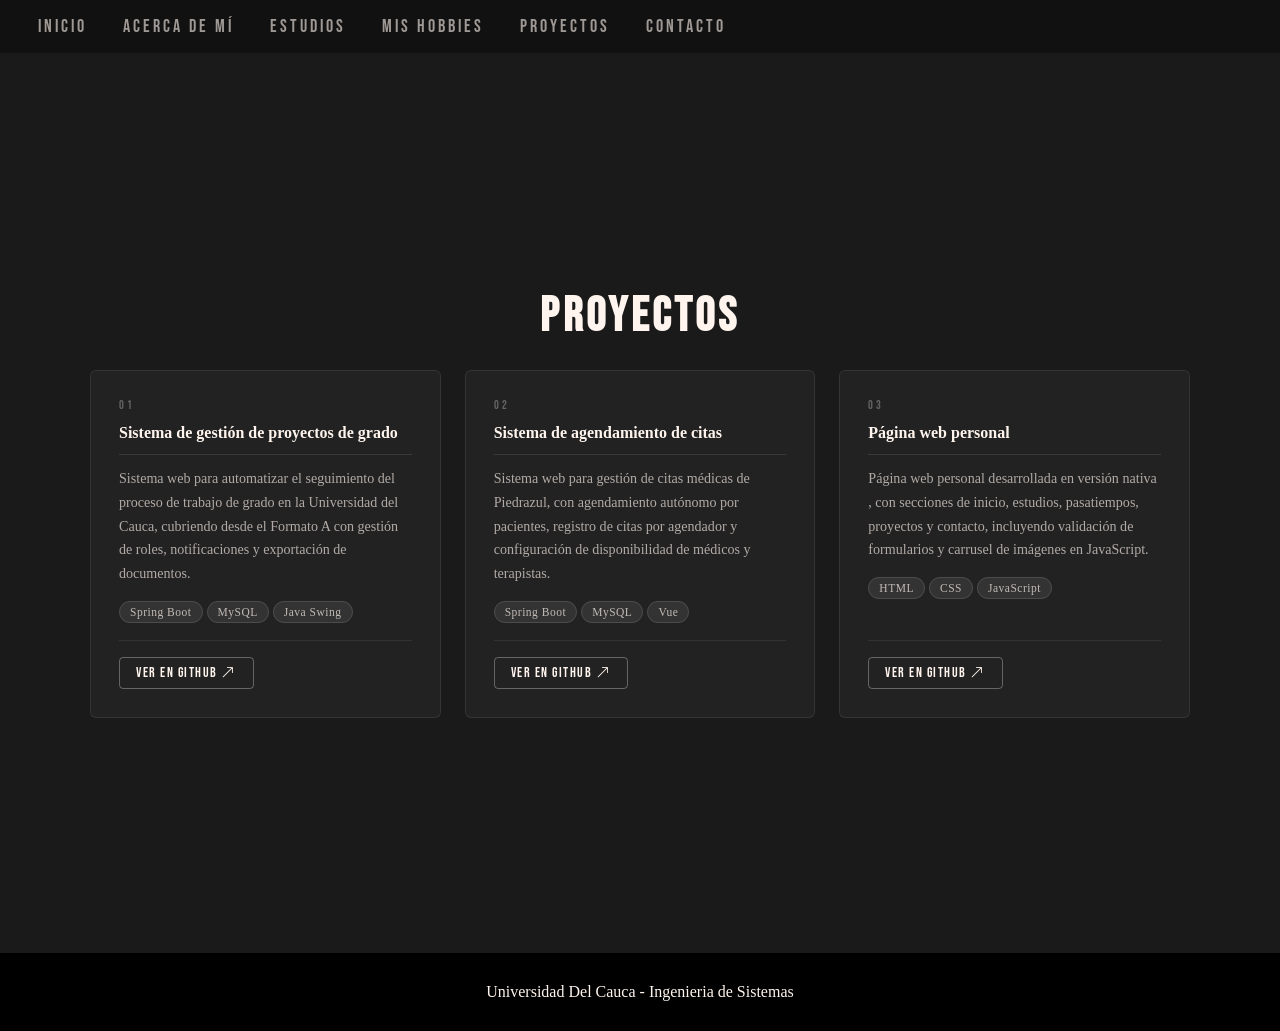
<file: MPA(SANTIAGOBASTIDAS)/pages/proyectos.html>
<!DOCTYPE html>
<html lang="es">
    <head>
        <meta charset="utf-8" />
        <meta name="viewport" content="width=device-width, initial-scale=1" />
        <meta name="description" content="Curriculum Vitae - Santiago Bastidas" />
        <link href="https://fonts.googleapis.com/css2?family=Bebas+Neue&display=swap" rel="stylesheet">
        <title>Santiago Bastidas - Proyectos</title>
        <link href="https://cdn.jsdelivr.net/npm/bootstrap-icons@1.5.0/font/bootstrap-icons.css" rel="stylesheet" />
        <link href="https://fonts.googleapis.com/css2?family=Bebas+Neue&display=swap" rel="stylesheet">
        <link href="../css/styles.css" rel="stylesheet" />
    </head>
    <body id="page-top">
        <header class="masthead">
            <div id="navegacionTitulo">
                <nav class="barraNav" id="mainNav">
                    <div class="nav-inner">
                        <ul class="nav-links">
                            <li><a href="..\index.html">Inicio</a></li>
                            <li><a href="about.html">Acerca de mí</a></li>
                            <li><a href="estudios.html">Estudios</a></li>
                            <li><a href="pasatiempos.html">Mis Hobbies</a></li>
                            <li><a href="proyectos.html">Proyectos</a></li>
                            <li><a href="contacto.html">Contacto</a></li>
                        </ul>
                    </div>
                </nav>
            </div>
        </header>

        <div class="proyectos-content">
            <h2>Proyectos</h2>
            <div class="gridProjects">

                <div class="card">
                    <div>
                        <p>01</p>
                        <h5>Sistema de gestión de proyectos de grado</h5>
                        <p>
                            Sistema web para automatizar el seguimiento del proceso de trabajo de grado
                            en la Universidad del Cauca, cubriendo desde el Formato A con gestión de roles, notificaciones y exportación
                            de documentos.
                        </p>
                        <div>
                            <span class="badge">Spring Boot</span>
                            <span class="badge">MySQL</span>
                            <span class="badge">Java Swing</span>
                        </div>
                    </div>
                    <div class="card-footer">
                        <a href="https://github.com/SantiagoBastidas04/proyectoCursoMicroservicios" target="_blank">
                            Ver en GitHub <i class="bi bi-arrow-up-right"></i>
                        </a>
                    </div>
                </div>

                <div class="card">
                    <div>
                        <p>02</p>
                        <h5>Sistema de agendamiento de citas</h5>
                        <p>
                            Sistema web para gestión de citas médicas de Piedrazul,
                            con agendamiento autónomo por pacientes,
                            registro de citas por agendador y configuración de disponibilidad
                            de médicos y terapistas.
                        </p>
                        <div>
                            <span class="badge">Spring Boot</span>
                            <span class="badge">MySQL</span>
                            <span class="badge">Vue</span>
                        </div>
                    </div>
                    <div class="card-footer">
                        <a href="https://github.com/Alexmax404/PIEDRA-AZUL---SWIII-" target="_blank">
                            Ver en GitHub <i class="bi bi-arrow-up-right"></i>
                        </a>
                    </div>
                </div>

                <div class="card">
                    <div>
                        <p>03</p>
                        <h5>Página web personal</h5>
                        <p>
                            Página web personal desarrollada en versión nativa ,
                            con secciones de inicio, estudios, pasatiempos, proyectos y contacto,
                            incluyendo validación de formularios y carrusel de imágenes en JavaScript.
                        </p>
                        <div>
                            <span class="badge">HTML</span>
                            <span class="badge">CSS</span>
                            <span class="badge">JavaScript</span>
                        </div>
                    </div>
                    <div class="card-footer">
                        <a href="https://github.com/SantiagoBastidas04/PaginaPresentacion" target="_blank">
                            Ver en GitHub <i class="bi bi-arrow-up-right"></i>
                        </a>
                    </div>
                </div>

            </div>
        </div>

        <footer>
            <div>
                <p>Universidad Del Cauca - Ingenieria de Sistemas</p>
            </div>
        </footer>
        <script src="..\js\scripts.js"></script>
    </body>
</html>
</file>
<file: SPA(SANTIAGO BASTIDAS)/css/styles.css>
/* ===== VARIABLES ===== */
:root {
    --bg-dark:    #0a0a0a;
    --bg-mid:     #141414;
    --bg-light:   #0e0e0e;
    --text:       seashell;
    --text-muted: rgba(255,245,238,0.5);
    --border:     rgba(255,255,255,0.08);
}

* { box-sizing: border-box; }
html { scroll-behavior: smooth; }

body {
    margin: 0;
    background-color: var(--bg-dark);
    color: var(--text);
    font-family: 'Inter', sans-serif;
}

/* ===== ANIMACIONES ===== */
@keyframes fadeUp {
    from { opacity: 0; transform: translateY(30px); }
    to   { opacity: 1; transform: translateY(0); }
}
@keyframes fadeIn {
    from { opacity: 0; }
    to   { opacity: 1; }
}
@keyframes lineExpand {
    from { width: 0; }
    to   { width: 50px; }
}

.animar {
    opacity: 0;
    transform: translateY(30px);
    transition: opacity 0.7s ease, transform 0.7s ease;
}
.animar.visible {
    opacity: 1;
    transform: translateY(0);
}
.animar-izq {
    opacity: 0;
    transform: translateX(-40px);
    transition: opacity 0.7s ease, transform 0.7s ease;
}
.animar-izq.visible {
    opacity: 1;
    transform: translateX(0);
}
.animar-der {
    opacity: 0;
    transform: translateX(40px);
    transition: opacity 0.7s ease, transform 0.7s ease;
}
.animar-der.visible {
    opacity: 1;
    transform: translateX(0);
}

/* ===== NAVBAR ===== */
.navbar-custom {
    background-color: rgba(10,10,10,0.96);
    backdrop-filter: blur(12px);
    font-family: 'Bebas Neue', cursive;
    letter-spacing: 3px;
    padding: 0 20px;
    border-bottom: 1px solid var(--border);
}

.navbar-custom .nav-link {
    color: rgba(255,245,238,0.4) !important;
    font-size: 1rem;
    padding: 18px 16px !important;
    transition: color 0.2s ease, letter-spacing 0.25s ease;
    position: relative;
}

.navbar-custom .nav-link::after {
    content: '';
    position: absolute;
    bottom: 10px;
    left: 16px;
    width: 0;
    height: 1px;
    background-color: seashell;
    transition: width 0.25s ease;
}

.navbar-custom .nav-link:hover {
    color: seashell !important;
    letter-spacing: 4px;
}

.navbar-custom .nav-link:hover::after {
    width: calc(100% - 32px);
}

.navbar-toggler { border-color: rgba(255,255,255,0.2); }
.navbar-toggler-icon { filter: invert(1); }

/* ===== SECCIONES ===== */
section {
    min-height: 100vh;
    display: flex;
    flex-direction: column;
    justify-content: center;
    padding: 80px 20px;
}

#inicio    { background-color: var(--bg-dark); }
#acerca    { background-color: var(--bg-mid); }
#estudios  { background-color: var(--bg-light); }
#hobbies   { background-color: var(--bg-mid); }
#proyectos { background-color: var(--bg-dark); }
#contacto  { background-color: var(--bg-mid); }

/* ===== TÍTULOS ===== */
h1 {
    font-family: 'Bebas Neue', cursive;
    font-size: clamp(2.8rem, 8vw, 7rem);
    letter-spacing: 8px;
    text-transform: uppercase;
    color: var(--text);
    margin: 0;
    text-align: center;
    animation: fadeUp 1s ease forwards;
}

h2.seccion-titulo {
    font-family: 'Bebas Neue', cursive;
    font-size: clamp(2rem, 5vw, 3.2rem);
    letter-spacing: 5px;
    text-transform: uppercase;
    color: var(--text);
    text-align: center;
    margin-bottom: 10px;
}

.titulo-wrapper {
    text-align: center;
    margin-bottom: 50px;
}

.titulo-linea {
    display: block;
    height: 1px;
    background-color: rgba(255,245,238,0.18);
    width: 50px;
    margin: 10px auto 0;
}

/* ===== INICIO ===== */
#inicio {
    align-items: center;
    text-align: center;
}

#inicio .subtitulo {
    color: var(--text-muted);
    font-size: 0.8rem;
    letter-spacing: 5px;
    margin-top: 16px;
    text-transform: uppercase;
    animation: fadeIn 1.5s ease forwards;
}

#inicio .linea-decorativa {
    width: 40px;
    height: 1px;
    background: rgba(255,245,238,0.2);
    margin: 20px auto;
}

/* ===== CARRUSEL ===== */
.mi-carrusel {
    position: relative;
    width: 100%;
    max-width: 480px;
    overflow: hidden;
    border-radius: 4px;
    margin: 0 auto;
    box-shadow: 0 25px 60px rgba(0,0,0,0.5);
}

.mi-carrusel-track {
    display: flex;
    transition: transform 0.6s cubic-bezier(0.4, 0, 0.2, 1);
}

.mi-carrusel-track img {
    min-width: 100%;
    height: 380px;
    object-fit: cover;
}

.mi-carrusel-btn {
    position: absolute;
    top: 50%;
    transform: translateY(-50%);
    background: rgba(0,0,0,0.4);
    color: white;
    border: 1px solid rgba(255,255,255,0.15);
    font-size: 1.8rem;
    width: 38px;
    height: 38px;
    border-radius: 50%;
    cursor: pointer;
    display: flex;
    align-items: center;
    justify-content: center;
    transition: background 0.2s, border-color 0.2s;
}

.mi-carrusel-btn:hover {
    background: rgba(0,0,0,0.8);
    border-color: rgba(255,255,255,0.4);
}

.mi-carrusel-btn.prev { left: 12px; }
.mi-carrusel-btn.next { right: 12px; }

/* ===== TABLA ESTUDIOS ===== */
.tablaEstudios {
    color: var(--text);
    border-collapse: collapse;
    width: 100%;
}

.tablaEstudios thead tr {
    background-color: transparent;
    border-bottom: 1px solid rgba(255,255,255,0.15);
    text-transform: uppercase;
    font-size: 0.72rem;
    letter-spacing: 3px;
}

.tablaEstudios th {
    padding: 16px 24px;
    font-weight: 400;
    color: var(--text-muted);
    font-family: 'Bebas Neue', cursive;
    letter-spacing: 2px;
}

.tablaEstudios td {
    padding: 20px 24px;
    border-bottom: 1px solid var(--border);
    font-size: 0.95rem;
}

.tablaEstudios tbody tr {
    transition: background 0.2s ease;
}

.tablaEstudios tbody tr:hover {
    background-color: rgba(255,255,255,0.03);
}

/* ===== HOBBIES ===== */
.hobby-card {
    display: grid;
    grid-template-columns: 1fr 1fr;
    align-items: center;
    gap: 50px;
    max-width: 950px;
    margin: 0 auto 60px;
}

.hobby-card img {
    width: 100%;
    height: 320px;
    object-fit: contain;
    border-radius: 4px;
    background-color: var(--bg-dark);
    transition: transform 0.4s ease, box-shadow 0.4s ease;
}

.hobby-card img:hover {
    transform: scale(1.02);
    box-shadow: 0 20px 50px rgba(0,0,0,0.6);
}

.hobby-card h5 {
    font-family: 'Bebas Neue', cursive;
    letter-spacing: 4px;
    font-size: 1.6rem;
    color: var(--text);
    margin-bottom: 8px;
}

.hobby-linea {
    width: 30px;
    height: 1px;
    background: rgba(255,245,238,0.2);
    margin-bottom: 16px;
    transition: width 0.4s ease;
}

.hobby-card:hover .hobby-linea {
    width: 55px;
}

.hobby-card p {
    color: var(--text-muted);
    font-size: 0.95rem;
    line-height: 1.8;
    text-align: left;
}

@media (max-width: 768px) {
    .hobby-card { grid-template-columns: 1fr; gap: 24px; }
    .hobby-card.reverse img { order: -1; }
}

/* ===== PROYECTOS ===== */
.card-proyecto {
    color: var(--text);
    background-color: transparent;
    border: 1px solid var(--border);
    border-radius: 4px;
    padding: 32px;
    display: flex;
    flex-direction: column;
    justify-content: space-between;
    height: 100%;
    transition: transform 0.4s ease, border-color 0.4s ease, background 0.4s ease;
    position: relative;
    overflow: hidden;
}

.card-proyecto::before {
    content: '';
    position: absolute;
    top: 0; left: 0; right: 0;
    height: 1px;
    background: linear-gradient(90deg, transparent, rgba(255,245,238,0.3), transparent);
    transform: scaleX(0);
    transition: transform 0.4s ease;
}

.card-proyecto:hover {
    transform: translateY(-6px);
    border-color: rgba(255,255,255,0.16);
    background-color: rgba(255,255,255,0.02);
}

.card-proyecto:hover::before {
    transform: scaleX(1);
}

.card-proyecto .numero {
    font-size: 0.68rem;
    color: rgba(255,255,255,0.18);
    letter-spacing: 4px;
    font-family: 'Bebas Neue', cursive;
    margin-bottom: 16px;
}

.card-proyecto h5 {
    font-size: 1rem;
    font-weight: 500;
    padding-bottom: 14px;
    border-bottom: 1px solid var(--border);
    margin-bottom: 14px;
}

.card-proyecto p {
    font-size: 0.87rem;
    line-height: 1.8;
    color: var(--text-muted);
    text-align: left;
}

.badge-tech {
    background-color: rgba(180, 30, 30, 0.15);
    color: rgba(255, 120, 120, 0.85);
    font-size: 0.68rem;
    padding: 3px 10px;
    border-radius: 2px;
    border: 1px solid rgba(180, 30, 30, 0.35);
    letter-spacing: 1px;
    display: inline-block;
    margin: 2px;
    font-family: 'Bebas Neue', cursive;
    transition: border-color 0.2s, color 0.2s, background 0.2s;
}

.card-proyecto:hover .badge-tech {
    background-color: rgba(180, 30, 30, 0.25);
    border-color: rgba(180, 30, 30, 0.6);
    color: rgba(255, 140, 140, 1);
}

.card-proyecto:hover .badge-tech {
    border-color: rgba(255,255,255,0.18);
    color: rgba(255,245,238,0.7);
}

.card-footer-proyecto {
    margin-top: 24px;
    padding-top: 18px;
    border-top: 1px solid var(--border);
}

.btn-github {
    font-size: 0.8rem;
    color: rgba(255,245,238,0.5);
    border: 1px solid rgba(255,255,255,0.12);
    padding: 8px 18px;
    border-radius: 2px;
    text-decoration: none;
    font-family: 'Bebas Neue', cursive;
    letter-spacing: 2px;
    transition: background 0.2s, color 0.2s, border-color 0.2s;
    display: inline-block;
}

.btn-github:hover {
    background-color: seashell;
    color: #0a0a0a;
    border-color: seashell;
}

/* ===== CONTACTO ===== */
.campo-flotante {
    position: relative;
    margin-bottom: 20px;
}

.campo-input {
    width: 100%;
    padding: 20px 14px 8px 14px;
    background-color: rgba(255,255,255,0.03);
    border: 1px solid rgba(255,255,255,0.08);
    border-radius: 4px;
    color: seashell;
    font-size: 1rem;
    outline: none;
    transition: border-color 0.2s, background 0.2s;
}

.campo-input:focus {
    border-color: rgba(255,255,255,0.3);
    background-color: rgba(255,255,255,0.05);
}

.campo-textarea { height: 10rem; resize: vertical; }

.campo-select { padding-top: 14px; cursor: pointer; }

.campo-select option {
    background-color: #141414;
    color: seashell;
}

.campo-label {
    position: absolute;
    top: 50%;
    left: 14px;
    transform: translateY(-50%);
    color: rgba(255,255,255,0.28);
    font-size: 0.95rem;
    pointer-events: none;
    transition: top 0.2s, font-size 0.2s, color 0.2s, letter-spacing 0.2s;
}

.campo-flotante:has(.campo-textarea) .campo-label,
.campo-flotante:has(.campo-select) .campo-label {
    top: 18px;
    transform: none;
}

.campo-input:focus + .campo-label,
.campo-input:not(:placeholder-shown) + .campo-label,
.campo-select:focus + .campo-label,
.campo-select:valid + .campo-label {
    top: 6px;
    transform: none;
    font-size: 0.65rem;
    color: rgba(255,245,238,0.45);
    letter-spacing: 1.5px;
    font-family: 'Bebas Neue', cursive;
}

.campo-error {
    display: none;
    color: #c0392b;
    font-size: 0.78rem;
    margin-top: 4px;
}

.campo-grupo { margin-bottom: 20px; }

.campo-grupo-label {
    color: rgba(255,255,255,0.28);
    font-size: 0.65rem;
    letter-spacing: 1.5px;
    font-family: 'Bebas Neue', cursive;
    margin: 0 0 12px 0;
}

.campo-radio {
    display: flex;
    align-items: center;
    gap: 8px;
    color: var(--text-muted);
    font-size: 0.9rem;
    cursor: pointer;
    transition: color 0.2s;
}

.campo-radio:hover { color: var(--text); }

.campo-radio input[type="radio"],
.campo-checkbox input[type="checkbox"] {
    accent-color: seashell;
    width: 15px;
    height: 15px;
    cursor: pointer;
}

.campo-checkbox {
    display: flex;
    align-items: flex-start;
    gap: 10px;
    color: var(--text-muted);
    font-size: 0.88rem;
    cursor: pointer;
    line-height: 1.6;
    transition: color 0.2s;
}

.campo-checkbox:hover { color: var(--text); }
.campo-checkbox input { margin-top: 3px; flex-shrink: 0; }

.oculto { display: none; }

.mensaje-exito {
    text-align: center;
    color: #27ae60;
    font-size: 0.9rem;
    margin-bottom: 16px;
}

.mensaje-error-form {
    text-align: center;
    color: #c0392b;
    font-size: 0.9rem;
    margin-bottom: 16px;
}

.btn-enviar {
    width: 100%;
    padding: 15px;
    background-color: transparent;
    color: rgba(255,245,238,0.6);
    border: 1px solid rgba(255,255,255,0.18);
    border-radius: 4px;
    font-size: 0.9rem;
    font-family: 'Bebas Neue', cursive;
    letter-spacing: 4px;
    cursor: pointer;
    transition: background 0.25s, color 0.25s, border-color 0.25s, letter-spacing 0.25s;
}

.btn-enviar:hover {
    background-color: seashell;
    color: #0a0a0a;
    border-color: seashell;
    letter-spacing: 6px;
}

.contacto-telefono {
    text-align: center;
    color: rgba(255,255,255,0.25);
    margin-top: 28px;
    font-size: 0.85rem;
    letter-spacing: 1px;
}

.contacto-telefono p { margin: 4px 0 0 0; }

/* ===== FOOTER ===== */
footer {
    background-color: #050505;
    color: rgba(255,245,238,0.25);
    text-align: center;
    padding: 28px 20px;
    border-top: 1px solid var(--border);
    font-size: 0.75rem;
    letter-spacing: 3px;
    font-family: 'Bebas Neue', cursive;
}

footer p { margin: 0; }
</file>
<file: MPA(SANTIAGOBASTIDAS)/css/styles.css>
/*Estilos de carrusel*/

.mi-carrusel {
  position: relative;
  width: 100%;
  max-width: 500px;
  margin-top: 40px;    
  overflow: hidden;
  border-radius: 6px;
}

.mi-carrusel-track {
  display: flex;
  transition: transform 0.5s ease;
}

.mi-carrusel-track img {
  min-width: 100%;
  height: 550px;
  object-fit: cover;
}

.mi-carrusel-btn {
  position: absolute;
  top: 50%;
  transform: translateY(-50%);
  background: rgba(0, 0, 0, 0.5);
  color: white;
  border: none;
  font-size: 2rem;
  width: 40px;
  height: 40px;
  border-radius: 50%;
  cursor: pointer;
  display: flex;
  align-items: center;
  justify-content: center;
  transition: background 0.2s;
}

.mi-carrusel-btn:hover {
  background: rgba(0, 0, 0, 0.85);
}

.mi-carrusel-btn.prev { left: 10px; }
.mi-carrusel-btn.next { right: 10px; }


body{
  margin: 0;
}

/*Estilos para la sección "Masthead" y navegación*/
.masthead-content {
  height: 100vh;
  width: 100%;
  min-height: 100vh;
  background-color: #0f0f0f;
  display: flex;
  justify-content: center;
  align-items: center;
  padding: 20px 0;
}
.nav-links {
  list-style-type: none;
  margin: 0;
  padding: 0 20px;
  overflow: hidden;
  background-color: #111111;
  font-family: 'Bebas Neue', cursive;
  letter-spacing: 3px;
  display: flex;
  align-items: center;
}

ul li {
  float: left;
}

ul li a {
  display: block;
  color: rgba(255, 245, 238, 0.6);
  text-align: center;
  padding: 16px 18px;
  font-size: 1.1rem;
  text-decoration: none;
  transition: color 0.2s ease;
}

ul li a:hover {
  color: seashell;
  background-color: transparent;
}

/* Estilos para la sección "Acerca de mi" */

.about-content {
  width: 100%; 
  background-color: #1a1a1a;
  display: flex;
  flex-direction: column;
  justify-content: center;
  align-items: center;
  padding: 80px 20px;       
  box-sizing: border-box;
}

.about-content p {
  text-align: center;
  color: seashell;
  margin: 0 auto;
  font-size: large;
  max-width: 650px;
  text-wrap: balance;
}
/*estilos para la seccion de estudios*/
.estudy-content {
  width: 100%;
  min-height: 100vh;
  background-color: #1a1a1a;
  display: flex;
  flex-direction: column;
  justify-content: center;
  align-items: center;
  padding: 60px 20px;
  box-sizing: border-box;
}

.estudy-content h2 {
  text-align: center;
  font-family: 'Bebas Neue', cursive;
  color: seashell;
  font-size: 2rem;
  margin: 0;
  padding-bottom: 25px;
  letter-spacing: 2px;
}
.tablaEstudios {
  color: seashell;
  text-align: center;
  border-collapse: collapse;
  width: 90%;
  margin: 0 auto;
}

.tablaEstudios thead tr {
  background-color: #2a2a2a;
  border-bottom: 2px solid seashell;
  letter-spacing: 1px;
  text-transform: uppercase;
  font-size: 0.85rem;
}

.tablaEstudios th {
  padding: 16px 24px;
  font-weight: 600;
  color: seashell;
}

.tablaEstudios td {
  padding: 18px 24px;
  border-bottom: 1px solid rgba(255, 255, 255, 0.08);
  font-size: 0.95rem;
}

.tablaEstudios tbody tr {
  background-color: transparent;
  transition: background 0.2s ease;
}

.tablaEstudios tbody tr:hover {
  background-color: rgba(255, 255, 255, 0.05);
}

/*Estilos para la sección "Mis Hobbies"*/
.hobbies-content {
  width: 100%;
  min-height: 100vh;
  background-color: #111111;
  display: flex;
  flex-direction: column;
  justify-content: center;
  align-items: center;        
  padding: 60px 20px;         
  box-sizing: border-box;     
}

.gridFutbol, .gridGym, .gridBox {
  display: grid;
  grid-template-columns: 1fr 1fr;
  align-items: center;
  gap: 40px;
  max-width: 1000px;
  margin: 0 auto;
  padding: 40px 20px;
}

.hobbies-content p{
  font-family: 'Bebas Neue';
  text-align: center;
  color: seashell;
  margin: 0;
  font-size: 1.5vw;
  text-wrap: balance;
 }

/*Estilos para la sección "Proyectos"*/
.proyectos-content {
  width: 100%;
  min-height: 100vh;
  background-color: #1a1a1a;
  display: flex;
  flex-direction: column;
  justify-content: center;
  align-items: center;
  padding: 60px 20px;
  box-sizing: border-box;
}

.gridProjects {
  display: grid;
  grid-template-columns: repeat(3, 1fr);
  gap: 24px;
  max-width: 1100px;
  width: 100%;
  margin: 0 auto;
}

.card {
  color: seashell;
  background-color: rgba(255, 255, 255, 0.04);
  border: 1px solid rgba(255, 255, 255, 0.08);
  border-radius: 6px;
  box-sizing: border-box;
  padding: 28px;
  display: flex;
  flex-direction: column;
  justify-content: space-between;
  transition: transform 0.3s ease, border-color 0.3s ease;
}

.card:hover {
  transform: translateY(-5px);
  border-color: rgba(255, 255, 255, 0.25);
}

.card p:first-child {
  font-size: 0.72rem;
  color: rgba(255, 255, 255, 0.3);
  margin: 0 0 12px 0;
  letter-spacing: 3px;
  font-family: 'Bebas Neue', cursive;
}

.card h5 {
  font-size: 1rem;
  font-weight: 600;
  text-align: left;
  margin: 0 0 12px 0;
  padding-bottom: 12px;
  border-bottom: 1px solid rgba(255, 255, 255, 0.1);
  color: seashell;
}

.card > div > p:last-of-type {
  font-size: 0.88rem;
  line-height: 1.7;
  color: rgba(255, 245, 238, 0.65);
  text-align: left;
  margin: 0 0 16px 0;
}

.badge {
  background-color: rgba(255, 255, 255, 0.08);
  color: rgba(255, 245, 238, 0.7);
  font-size: 0.72rem;
  padding: 4px 10px;
  border-radius: 20px;
  border: 1px solid rgba(255, 255, 255, 0.12);
  letter-spacing: 0.5px;
}

.card-footer {
  margin-top: 20px;
  padding-top: 16px;
  border-top: 1px solid rgba(255, 255, 255, 0.08);
  text-align: left;
}

.card-footer a {
  font-size: 0.85rem;
  color: seashell;
  border: 1px solid rgba(255, 255, 255, 0.3);
  padding: 7px 16px;
  border-radius: 4px;
  text-decoration: none;
  transition: background 0.2s, color 0.2s;
  display: inline-block;
  font-family: 'Bebas Neue', cursive;
  letter-spacing: 1.5px;
}

.card-footer a:hover {
  background-color: seashell;
  color: #1a1a1a;
}

.badge {
  background-color: rgba(255, 255, 255, 0.08);
  color: rgba(255, 245, 238, 0.7);
  font-size: 0.72rem;
  padding: 4px 10px;
  border-radius: 20px;
  border: 1px solid rgba(255, 255, 255, 0.12);
  letter-spacing: 0.5px;
}


/*estilos para los textos*/

.about-content h2, .hobbies-content h2, .proyectos-content h2, .contacto-content h2, .estudy-content h2 {
  text-align: center;
  font-family: 'Bebas Neue';
  color: seashell;
  font-size: 3rem;
  margin: 0;
  padding-bottom: 25px;
  letter-spacing: 4px;
  text-transform: uppercase;
}
h1 {
  text-align: center;
  font-family: 'Bebas Neue';
  color: seashell;
  font-size: 5rem;
  margin: 0;
  letter-spacing: 6px;
  text-transform: uppercase;
}

 



footer{
  background-color: black;
  color: seashell;
  text-align: center;
  height: fit-content;
  padding-top: 30px;
  padding-bottom: 30px;
}
footer p{
  margin: 0;
  text-align: center;
}



/*Estilos para la sección "Contacto"*/

.contacto-content {
  width: 100%;
  min-height: 100vh;
  background-color: #0f0f0f;
  display: flex;
  flex-direction: column;
  justify-content: center;
  align-items: center;
  padding: 60px 20px;
  box-sizing: border-box;
}

.formContact {
  width: 100%;
  max-width: 550px;
}

.campo-flotante {
  position: relative;
  margin-bottom: 20px;
}

.campo-input {
  width: 100%;
  padding: 20px 14px 8px 14px;
  background-color: rgba(255, 255, 255, 0.05);
  border: 1px solid rgba(255, 255, 255, 0.15);
  border-radius: 6px;
  color: seashell;
  font-size: 1rem;
  outline: none;
  box-sizing: border-box;
  transition: border-color 0.2s;
}

.campo-input:focus {
  border-color: rgba(255, 255, 255, 0.4);
}

.campo-textarea {
  height: 10rem;
  resize: vertical;
}

.campo-label {
  position: absolute;
  top: 50%;
  left: 14px;
  transform: translateY(-50%);
  color: rgba(255, 255, 255, 0.35);
  font-size: 1rem;
  pointer-events: none;
  transition: top 0.2s, font-size 0.2s, color 0.2s;
}

.campo-flotante:has(.campo-textarea) .campo-label {
  top: 18px;
}

.campo-input:focus + .campo-label,
.campo-input:not(:placeholder-shown) + .campo-label {
  top: 6px;
  transform: none;
  font-size: 0.72rem;
  color: rgba(255, 245, 238, 0.6);
}

.campo-error {
  display: none;
  color: #e05555;
  font-size: 0.8rem;
  margin-top: 4px;
}

.campo-input.invalido ~ .campo-error {
  display: block;
}

.oculto {
  display: none;
}

.mensaje-exito {
  text-align: center;
  color: #4caf7d;
  font-size: 0.95rem;
  margin-bottom: 16px;
}

.mensaje-error {
  text-align: center;
  color: #e05555;
  font-size: 0.95rem;
  margin-bottom: 16px;
}

.btn-enviar {
  width: 100%;
  padding: 14px;
  background-color: transparent;
  color: seashell;
  border: 1px solid rgba(255, 255, 255, 0.3);
  border-radius: 6px;
  font-size: 1rem;
  font-family: 'Bebas Neue', cursive;
  letter-spacing: 3px;
  cursor: pointer;
  transition: background 0.2s, color 0.2s;
}

.btn-enviar:hover {
  background-color: seashell;
  color: #0f0f0f;
}

.contacto-telefono {
  text-align: center;
  color: rgba(255, 255, 255, 0.4);
  margin-top: 24px;
  font-size: 0.9rem;
}

.contacto-telefono p {
  margin: 4px 0 0 0;
}
.campo-select {
  padding-top: 14px;
  cursor: pointer;
}

.campo-select option {
  background-color: #1a1a1a;
  color: seashell;
}

.campo-label-select {
  top: 50%;
}

.campo-select:focus + .campo-label-select,
.campo-select:not([value=""]) + .campo-label-select {
  top: 6px;
  transform: none;
  font-size: 0.72rem;
  color: rgba(255, 245, 238, 0.6);
}

.campo-grupo {
  margin-bottom: 20px;
}

.campo-grupo-label {
  color: rgba(255, 255, 255, 0.35);
  font-size: 0.9rem;
  margin: 0 0 10px 0;
}

.campo-radio-group {
  display: flex;
  gap: 24px;
}

.campo-radio {
  display: flex;
  align-items: center;
  gap: 8px;
  color: rgba(255, 245, 238, 0.7);
  font-size: 0.95rem;
  cursor: pointer;
}

.campo-radio input[type="radio"] {
  accent-color: seashell;
  width: 16px;
  height: 16px;
  cursor: pointer;
}

.campo-checkbox {
  display: flex;
  align-items: flex-start;
  gap: 10px;
  color: rgba(255, 245, 238, 0.7);
  font-size: 0.9rem;
  cursor: pointer;
  line-height: 1.5;
}

.campo-checkbox input[type="checkbox"] {
  accent-color: seashell;
  width: 16px;
  height: 16px;
  margin-top: 2px;
  cursor: pointer;
  flex-shrink: 0;
}
</file>
